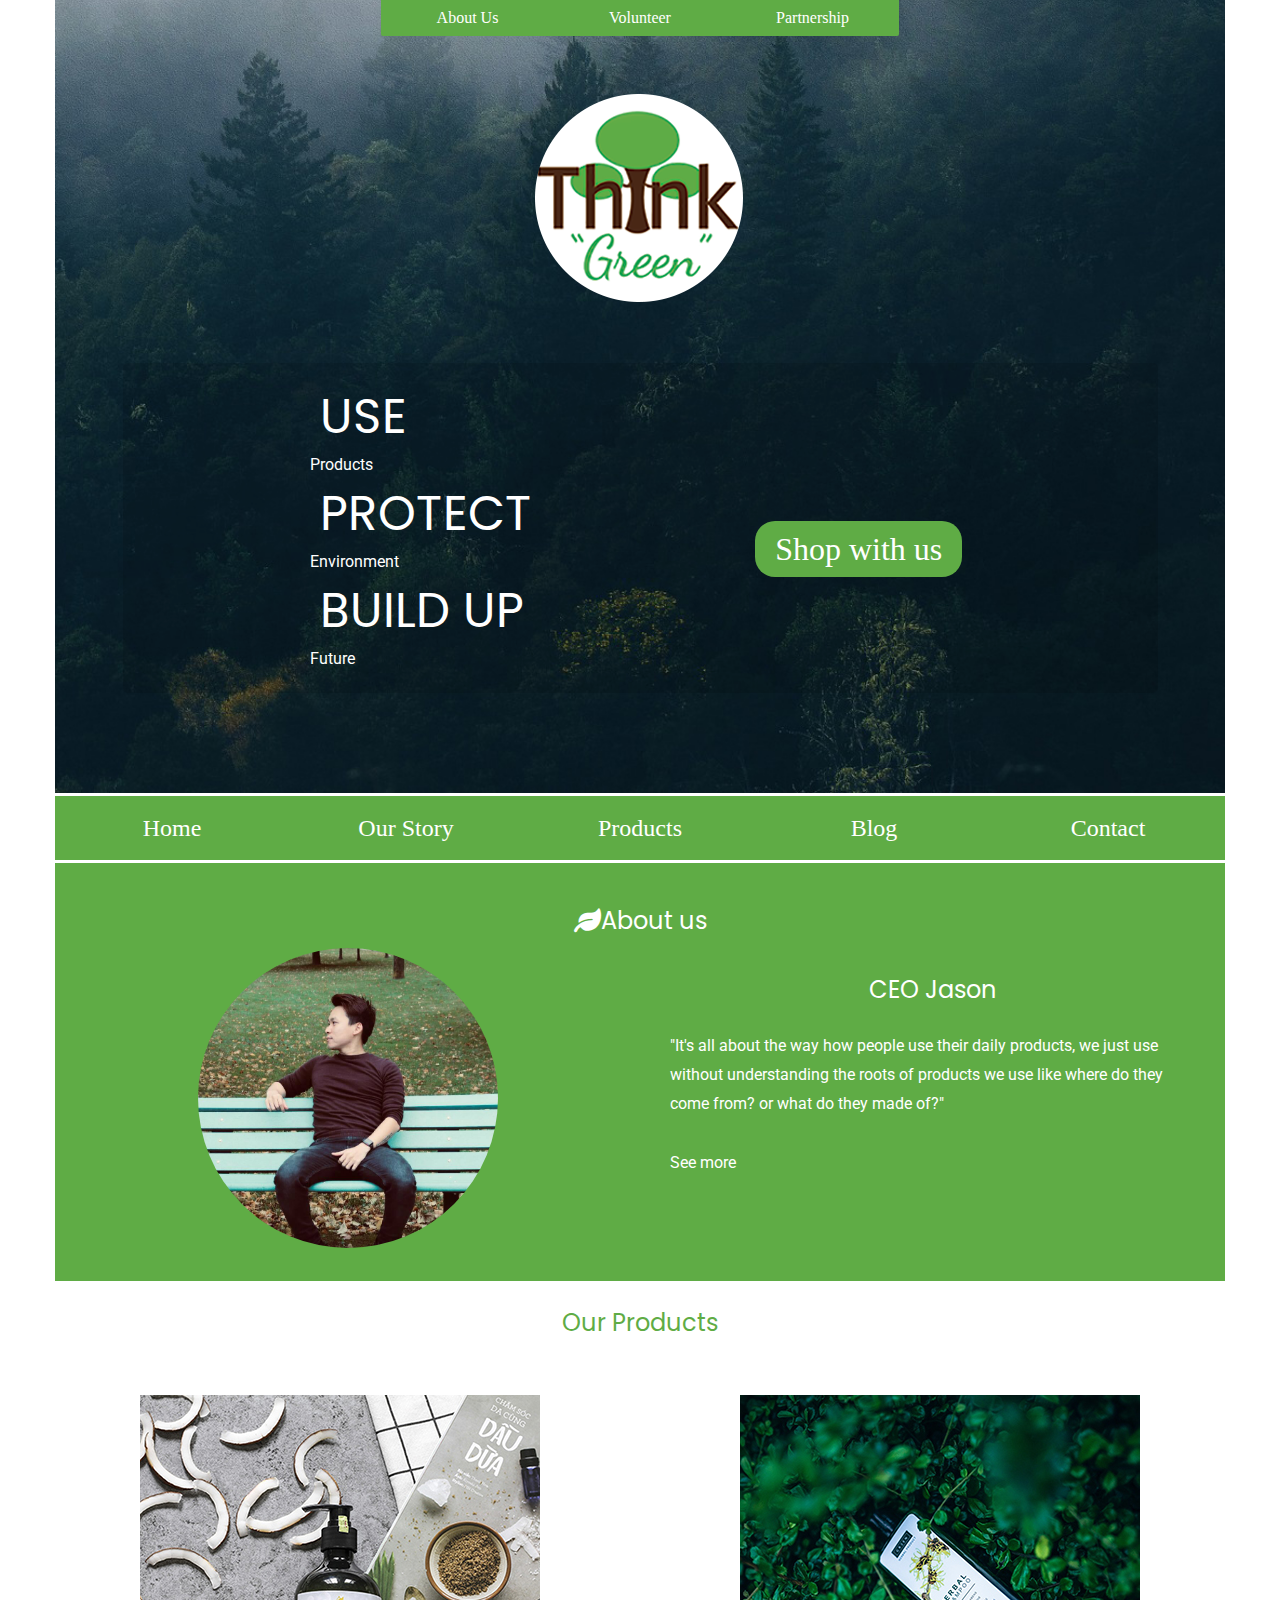
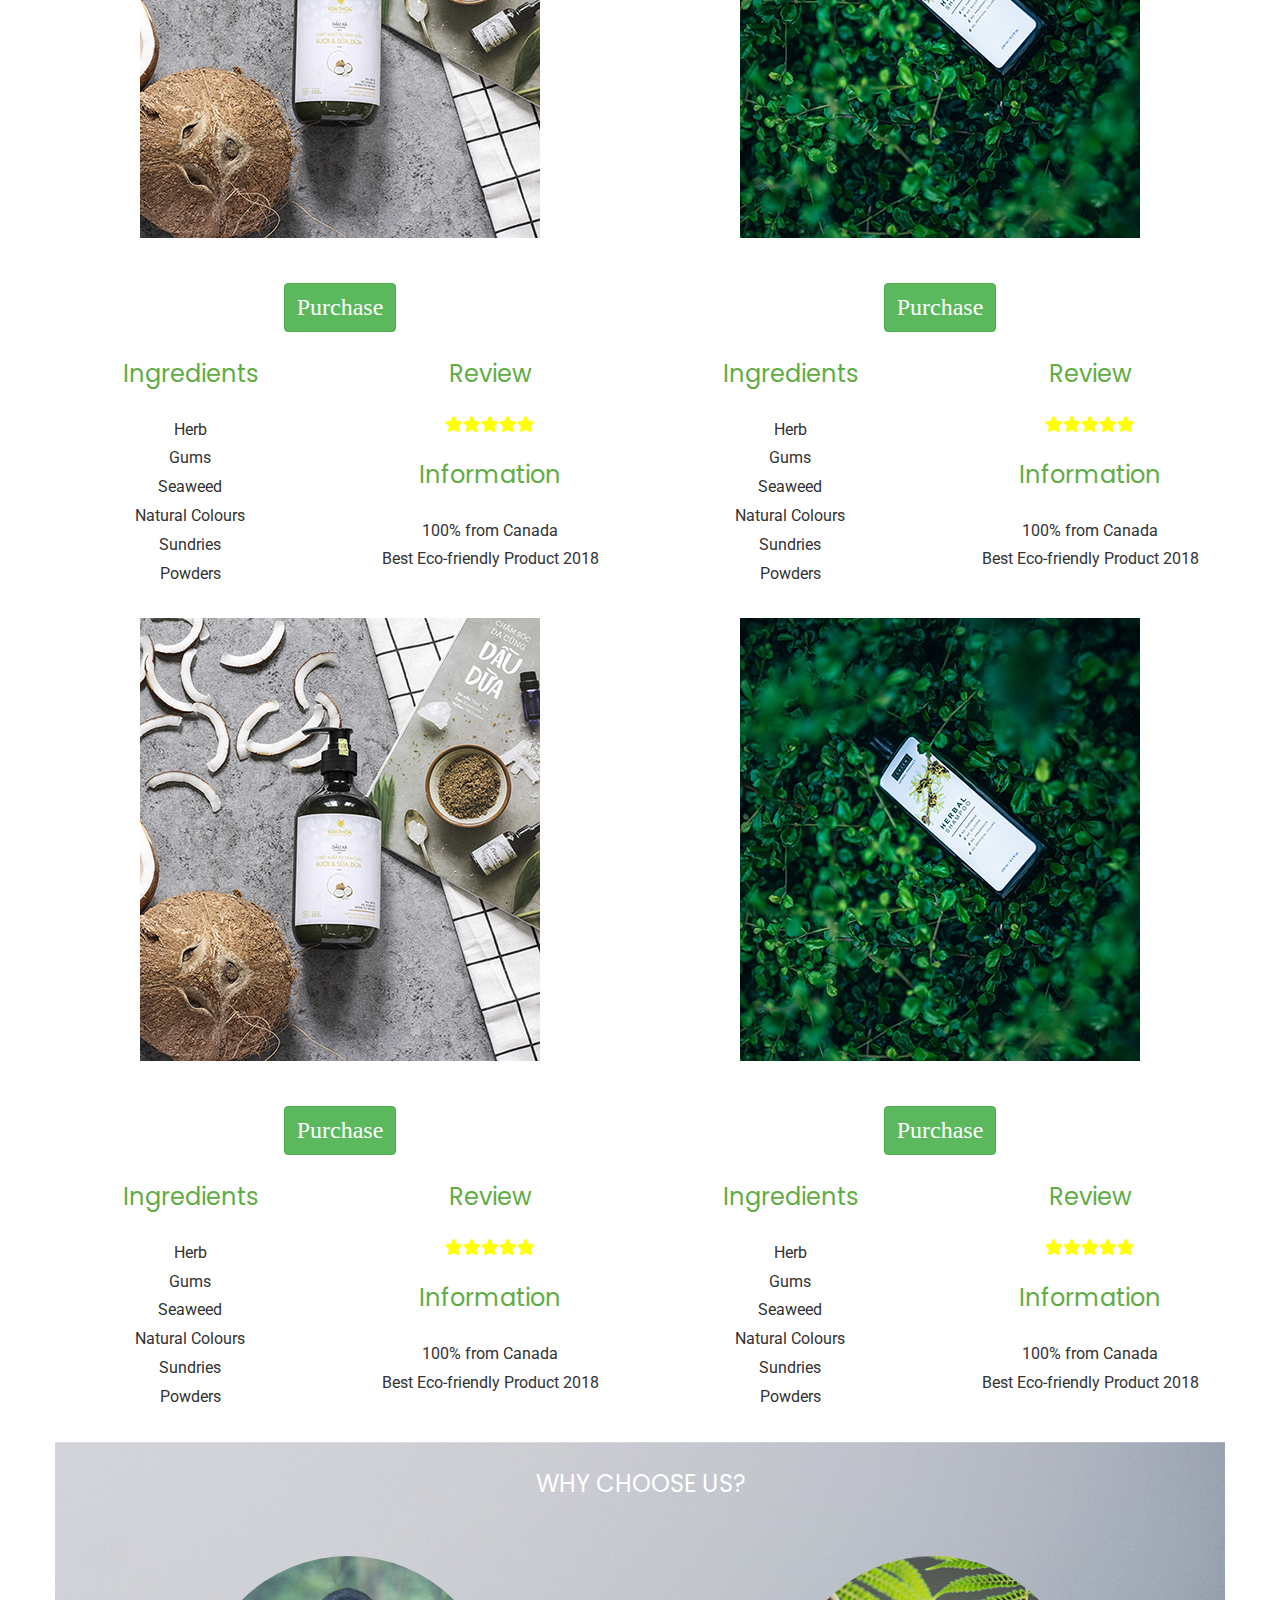
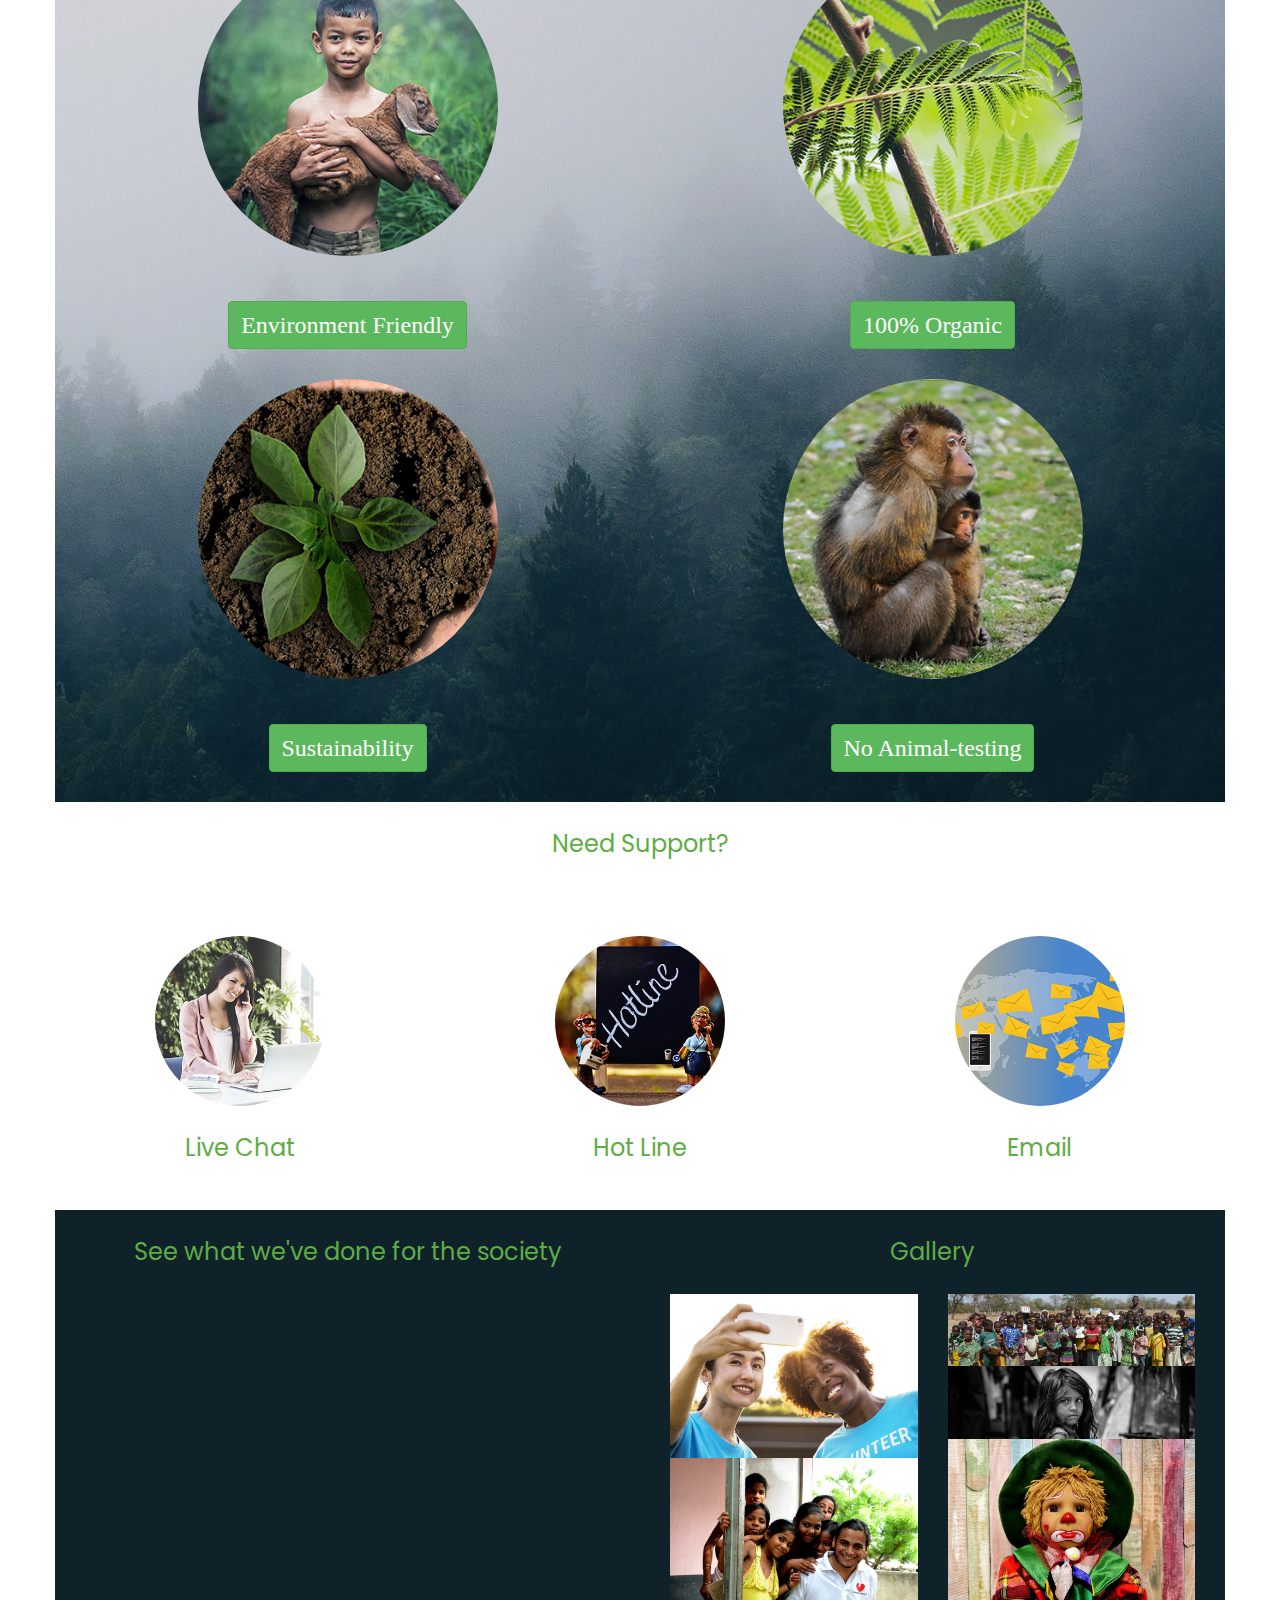
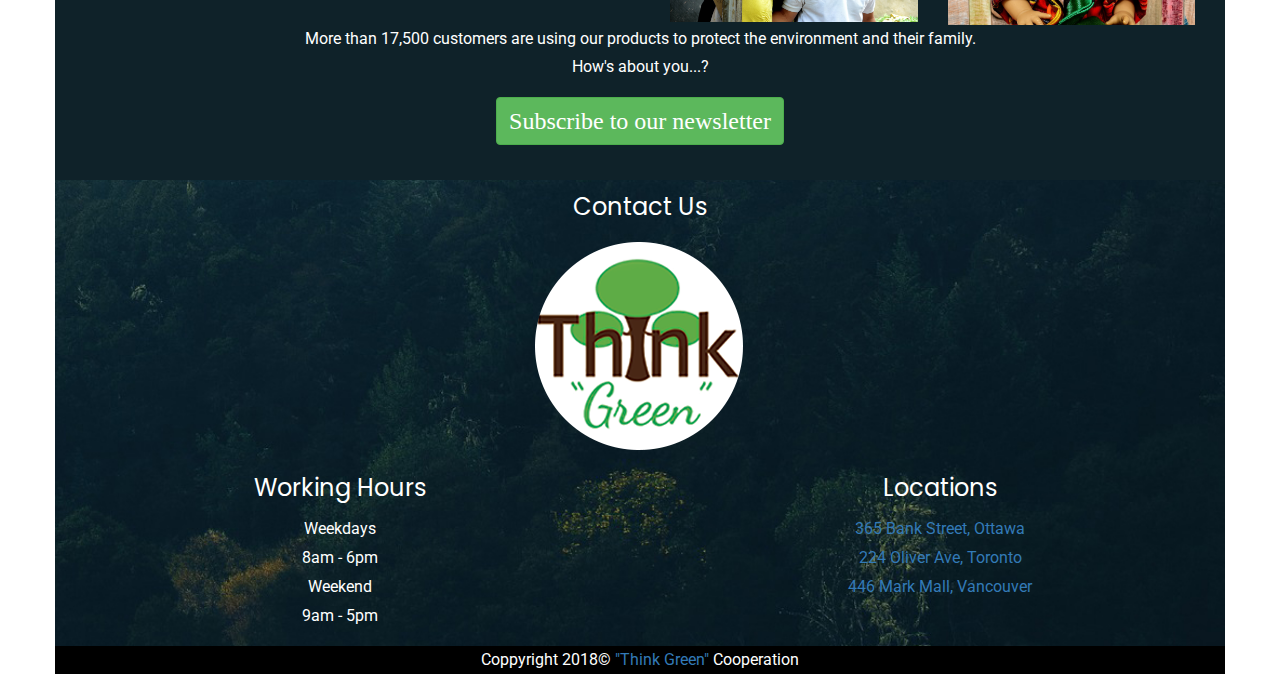
<file: think-green/index.html>
<!DOCTYPE html>
<html>
	<head>
		<title>Think Green</title>
		<meta name="viewport" content="width=device-width, initial-scale=1.0">
		<link rel="stylesheet" href="https://maxcdn.bootstrapcdn.com/bootstrap/3.4.0/css/bootstrap.min.css">
		<script src="https://ajax.googleapis.com/ajax/libs/jquery/3.3.1/jquery.min.js"></script>
		<script src="https://maxcdn.bootstrapcdn.com/bootstrap/3.4.0/js/bootstrap.min.js"></script>
		<link rel="stylesheet" href="https://use.fontawesome.com/releases/v5.5.0/css/all.css">
		<link href="https://fonts.googleapis.com/css?family=Poppins|Roboto" rel="stylesheet">
		<link rel="stylesheet" type="text/css" href="reset/reset.css">
		<link rel="stylesheet" href="css/animated.css">	
		<link rel="stylesheet" type="text/css" href="css/styles.css">
	</head>
	<body>
		<div class="wrapper container">
			<header>
				<div class="nav-mob-wrapper">
					<div class="hamburger-bar">
						<div class="bar-1">
						</div>
						<div class="bar-2">
						</div>
						<div class="bar-3">
						</div>
						<div class="nav-content">
							<ul>
								<li><a href="index.html"><i class="fas fa-leaf"></i>Home</a></li>
								<li><a href="about-us.html">Our Story</a></li>
								<li><a href="products.html">Products</a></li>
								<li><a href="blog.html">Our Blog</a></li>
								<li><a href="contact.html">Contact</a></li>
							</ul>
						</div>
					</div>
					<div class="logo-mob">
						<a href="#"><img src="images/logo.png"></a>
					</div>
					<div class="search-bar">
						<i class="fa fa-search"></i>
					</div>
				</div>
				<div class="mask-head clearfix">
					<div class="desktop-nav-top">
						<a href="#">About Us</a>
						<a href="#">Volunteer</a>
						<a href="#">Partnership</a>
					</div>
					<div class="logo-desktop">
						<a href="#"><img src="images/logo.png"></a>
					</div>
					<div class="mask-head-content-wrapper clearfix">
						<div class="mask-head-content">
							<div class="mask-head-align">
								<h1 class="animated fadeInUp">USE</h1><p>Products</p>
								<h1 class="animated fadeInDown">PROTECT</h1><p>Environment</p>
								<h1 class="animated fadeInLeft">BUILD UP</h1><p>Future</p>
							</div>
						</div>
						<div class="call-to-action">
							<a href="#">Shop with us</a>
						</div>	
					</div>		
				</div>
				<div class="main-nav-desktop clearfix">
					<a href="index.html">Home</a>
					<a href="about-us.html">Our Story</a>
					<a href="products.html">Products</a>
					<a href="blog.html">Blog</a>
					<a href="contact.html">Contact</a>
				</div>
			</header>
		
			<div class="main">
				<div class="row intro">
					<h1><i class="fas fa-leaf"></i>About us</h1>
					<div class="col-12 col-md-6 bio">
						<img src="images/bio.jpg" alt="Jason">
					</div>
					<div class="col-12 col-md-6 about">	
						<h1>CEO Jason</h1>
						<p>"It's all about the way how people use their daily products, we just use without understanding the roots of products we use like where do they come from? or what do they made of?"</p>
						<p class="see-more" href="#">See more</p>
						<div class="fetched-content">
						</div>	
					</div>
				</div>
				<div class="products">
					<div class="row">
						<div class="col-12">
							<h1>Our Products</h1>
						</div>
					</div>
					<div class="row">
						<div class="col-md-6 product1">
							<img src="images/product1.jpg" alt="coconut oil">
							<button type="button" class="btn btn-success">Purchase</button>
							<div class="row">
								<div class="col-sm-6 ingredients">
									<h1>Ingredients</h1>
									<ul>
										<li>Herb</li>
										<li>Gums</li>
										<li>Seaweed</li>
										<li>Natural Colours</li>
										<li>Sundries</li>
										<li>Powders</li>
									</ul>
								</div>
								<div class="col-sm-6 reviews">
									<h1>Review</h1>
									<i class="fas fa-star"></i><i class="fas fa-star"></i><i class="fas fa-star"></i><i class="fas fa-star"></i><i class="fas fa-star last"></i>
									<h1>Information</h1>
									<p>100% from Canada</p>
									<p>Best Eco-friendly Product 2018</p>
									<hr>
								</div>
							</div>
						</div>
						<div class="col-md-6 product2">
							<img src="images/product2.jpg" alt="coconut oil">
							<button type="button" class="btn btn-success">Purchase</button>
							<div class="row">
								<div class="col-sm-6 ingredients">
									<h1>Ingredients</h1>
									<ul>
										<li>Herb</li>
										<li>Gums</li>
										<li>Seaweed</li>
										<li>Natural Colours</li>
										<li>Sundries</li>
										<li>Powders</li>
									</ul>
								</div>
								<div class="col-sm-6 reviews">
									<h1>Review</h1>
									<i class="fas fa-star"></i><i class="fas fa-star"></i><i class="fas fa-star"></i><i class="fas fa-star"></i><i class="fas fa-star last"></i>
									<h1>Information</h1>
									<p>100% from Canada</p>
									<p>Best Eco-friendly Product 2018</p>
									<hr>
								</div>
							</div>
						</div>
					</div>
					<div class="row">
						<div class="col-md-6 product1">
							<img src="images/product1.jpg" alt="coconut oil">
							<button type="button" class="btn btn-success">Purchase</button>
							<div class="row">
								<div class="col-sm-6 ingredients">
									<h1>Ingredients</h1>
									<ul>
										<li>Herb</li>
										<li>Gums</li>
										<li>Seaweed</li>
										<li>Natural Colours</li>
										<li>Sundries</li>
										<li>Powders</li>
									</ul>
								</div>
								<div class="col-sm-6 reviews">
									<h1>Review</h1>
									<i class="fas fa-star"></i><i class="fas fa-star"></i><i class="fas fa-star"></i><i class="fas fa-star"></i><i class="fas fa-star last"></i>
									<h1>Information</h1>
									<p>100% from Canada</p>
									<p>Best Eco-friendly Product 2018</p>
									<hr>
								</div>
							</div>
						</div>
						<div class="col-md-6 product2">
							<img src="images/product2.jpg" alt="coconut oil">
							<button type="button" class="btn btn-success">Purchase</button>
							<div class="row">
								<div class="col-sm-6 ingredients">
									<h1>Ingredients</h1>
									<ul>
										<li>Herb</li>
										<li>Gums</li>
										<li>Seaweed</li>
										<li>Natural Colours</li>
										<li>Sundries</li>
										<li>Powders</li>
									</ul>
								</div>
								<div class="col-sm-6 reviews">
									<h1>Review</h1>
									<i class="fas fa-star"></i><i class="fas fa-star"></i><i class="fas fa-star"></i><i class="fas fa-star"></i><i class="fas fa-star last"></i>
									<h1>Information</h1>
									<p>100% from Canada</p>
									<p>Best Eco-friendly Product 2018</p>
									<hr>
								</div>
							</div>
						</div>
					</div>
					<div class="choose-us-container">
						<div class="row">
							<div class="col-12">
								<div class="choose-us">
									<h1>WHY CHOOSE US?</h1>
								</div>
							</div>				
						</div>
					<div class="row">
						<div class="col-sm-6">
							<div class="reason-1">
								<img src="images/reason1.jpg" class="rounded" alt="reason-1">
								<div class="reason-button">
									<button type="button" class="btn btn-success">Environment Friendly</button>
								</div>
							</div>						
						</div>
						<div class="col-sm-6">
							<div class="reason-2">
								<img src="images/reason2.jpg" class="rounded" alt="reason-1">
								<div class="reason-button">
									<button type="button" class="btn btn-success">100% Organic</button>
								</div>
							</div>
						</div>
					</div>
					<div class="row">
						<div class="col-sm-6">
							<div class="reason-3">
								<img src="images/reason3.jpg" class="rounded" alt="reason-3">
								<div class="reason-button">
									<button type="button" class="btn btn-success">Sustainability</button>
								</div>
							</div>					
						</div>
						<div class="col-sm-6">
							<div class="reason-4">
								<img src="images/reason4.jpg" class="rounded" alt="reason-4">
								<div class="reason-button">
									<button type="button" class="btn btn-success">No Animal-testing</button>
								</div>
							</div>
						</div>
					</div>
				</div>
				<div class="support-area-container">
					<div class="row">
						<h1>Need Support?</h1>
						<div class="support-1">
							<img src="images/support1.jpg">
							<h1>Live Chat</h1>
						</div>
						<div class="support-2">
							<img src="images/support2.jpg">
							<h1>Hot Line</h1>
						</div>
						<div class="support-3">
							<img src="images/support3.jpg">
							<h1>Email</h1>
						</div>
					</div>	
				</div>
				<div class="row blog-area">
					<div class="col-md-6">
						<div class="video-area">
							<h1>See what we've done for the society</h1>
							<div class="embed-responsive embed-responsive-16by9">
								<iframe class="embed-responsive-item" width="480" height="315" src="https://www.youtube.com/embed/iSbzh0r9IV4" frameborder="0" allow="accelerometer; autoplay; encrypted-media; gyroscope; picture-in-picture" allowfullscreen></iframe>
							</div>
						</div>
					</div>
					<div class="col-md-6">
						<div class="gallery-area">
							<h1>Gallery</h1>
							<div class="col-md-6 gallery-col1">
								<img src="images/volunteer1.jpg" alt="volunteer">
								<img src="images/volunteer2.jpg" alt="volunteer">
							</div>			
							<div class="col-md-6 gallery-col2">
								<img src="images/volunteer3.jpg" alt="volunteer">
								<img src="images/volunteer4.jpg" alt="volunteer">
								<img src="images/volunteer5.jpg" alt="volunteer">
							</div>								
						</div>
					</div>
					<div class="row">
						<div class="col-12 subscribe">
							<p>More than 17,500 customers are using our products to protect the environment and their family.</p>
							<p>How's about you...?</p>
							<div class="subscribe-button">
								<button type="button" class="btn btn-success">Subscribe to our newsletter</button>
							</div>
						</div>
					</div>
				</div>
			</div>

			<footer>
				<div class="footer-area">
					<div class="row">
						<div class="col-12">
							<h1>Contact Us</h1>
							<img src="images/logo.png" alt="logo">							
						</div>
					</div>
					<div class="row">
						<div class="col-sm-6">
							<div class="working-hours">
								<h1>Working Hours</h1>
								<p>Weekdays</p>
								<p>8am - 6pm</p>
								<p>Weekend</p>
								<p>9am - 5pm</p>
							</div>
						</div>
						<div class="col-sm-6">
							<div class="locations">
								<h1>Locations</h1>
								<p><a href="#">365 Bank Street, Ottawa</a></p>
								<p><a href="#">224 Oliver Ave, Toronto</a></p> 
								<p><a href="#">446 Mark Mall, Vancouver</a></p>
							</div>
						</div>
					</div>
					<div class="row">
						<div class="col-12">
							<div class="copyright">
								<p>Coppyright 2018&copy; <a href="#">"Think Green"</a> Cooperation</p>
							</div>
						</div> 
					</div>
				</div>
			</footer>
		</div>
	<script src="https://ajax.googleapis.com/ajax/libs/jquery/3.3.1/jquery.min.js"></script>
	<script src="js/main.js"></script>
	</body>
</html>
</file>
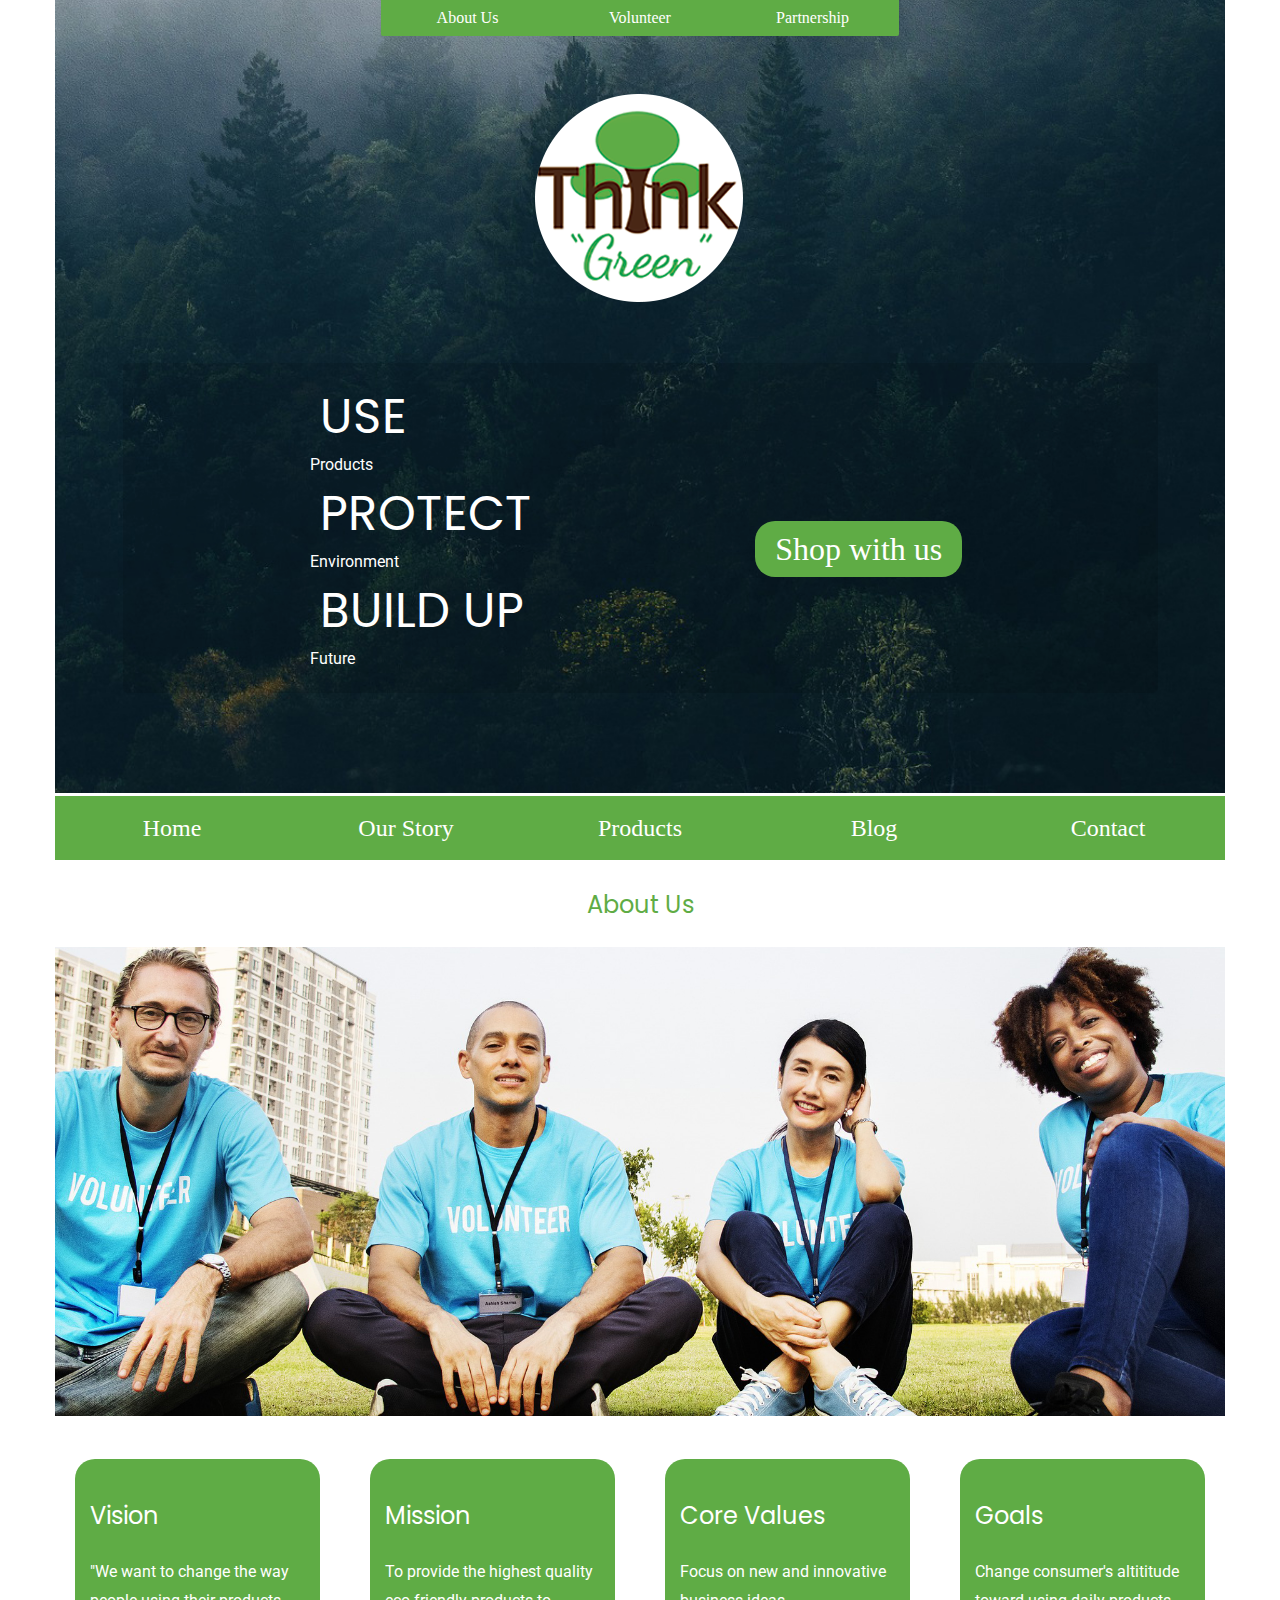
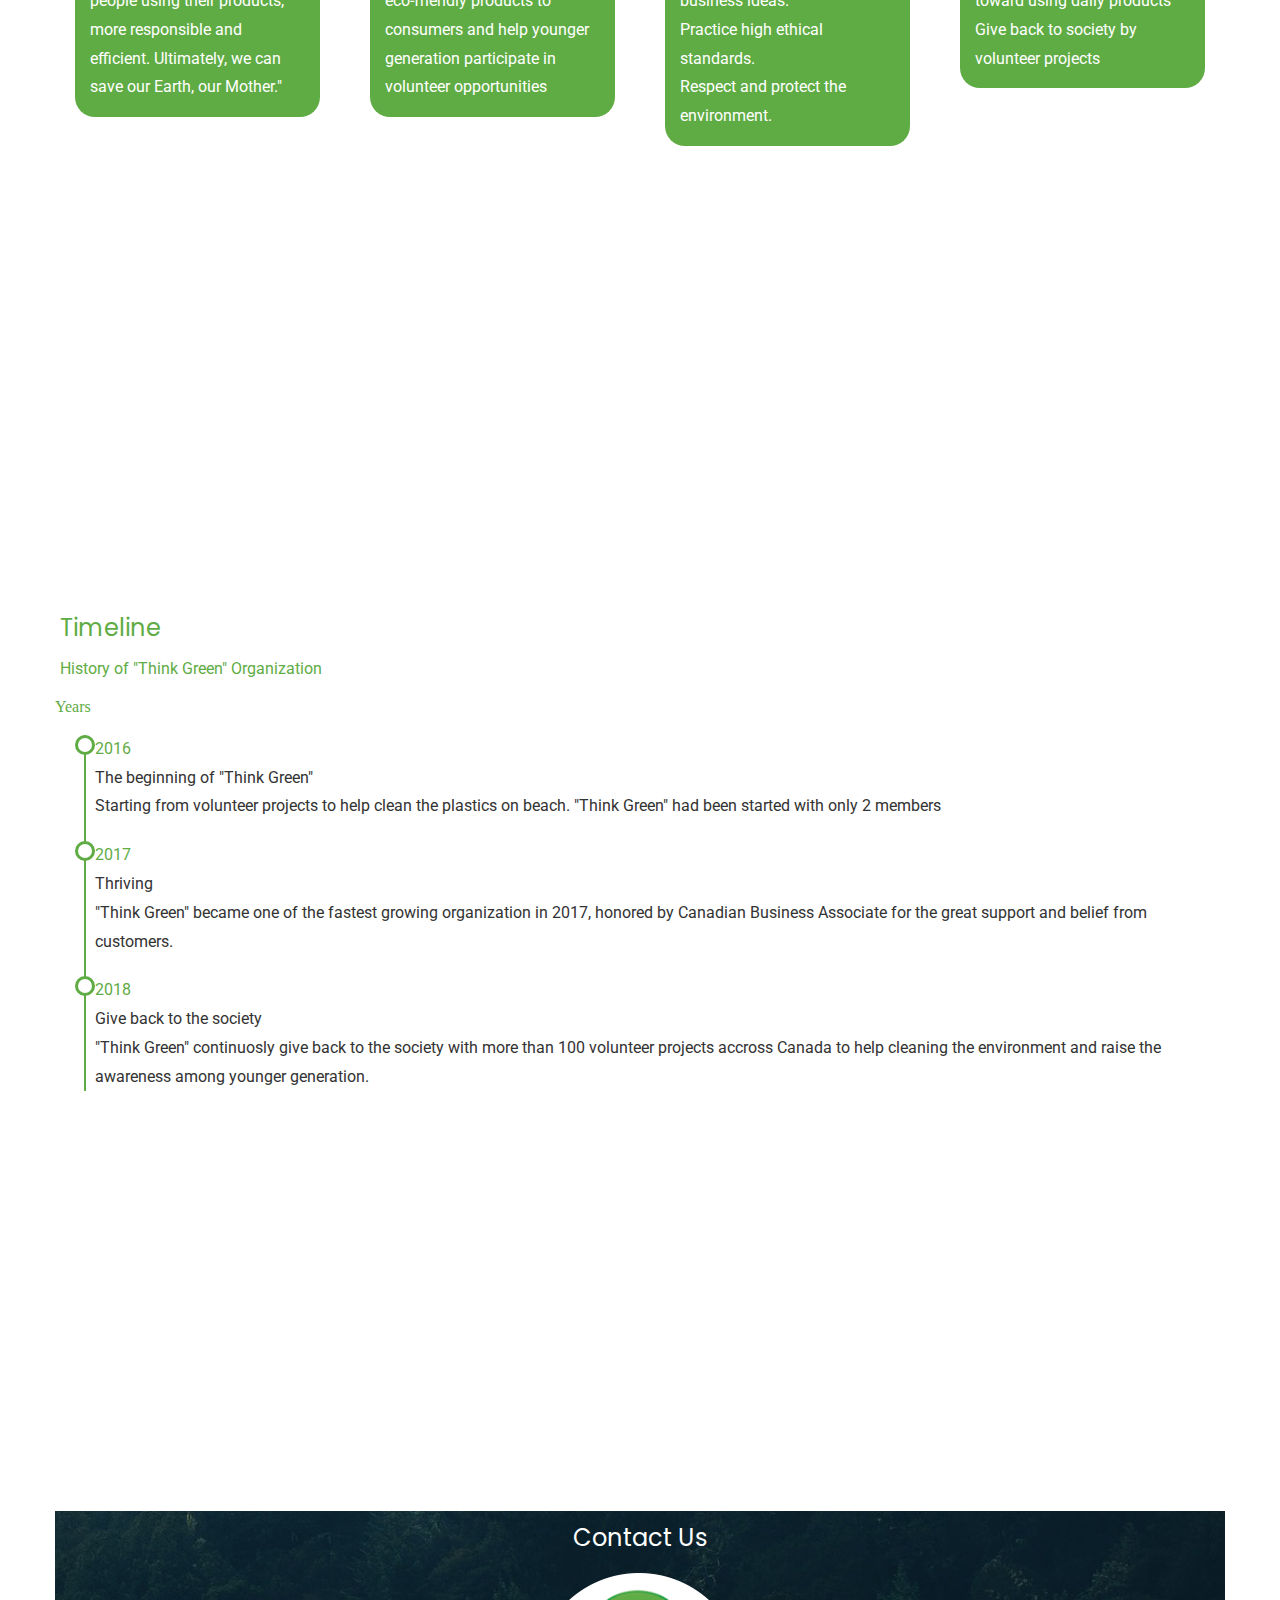
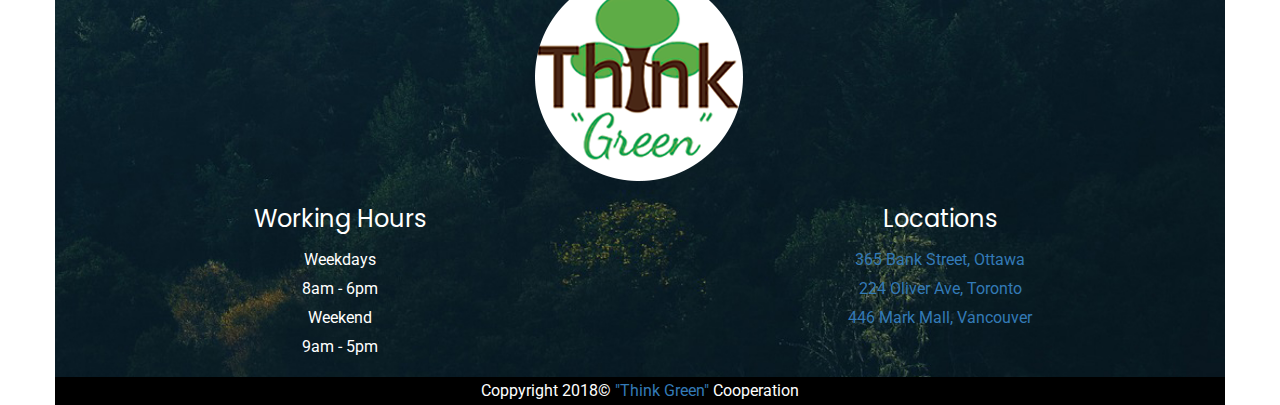
<file: think-green/about-us.html>
<!DOCTYPE html>
<html>
	<head>
		<title>Think Green</title>
		<meta name="viewport" content="width=device-width, initial-scale=1.0">
		<link rel="stylesheet" href="https://maxcdn.bootstrapcdn.com/bootstrap/3.4.0/css/bootstrap.min.css">
		<script src="https://ajax.googleapis.com/ajax/libs/jquery/3.3.1/jquery.min.js"></script>
		<script src="https://maxcdn.bootstrapcdn.com/bootstrap/3.4.0/js/bootstrap.min.js"></script>
		<link rel="stylesheet" href="https://use.fontawesome.com/releases/v5.5.0/css/all.css">
		<link href="https://fonts.googleapis.com/css?family=Poppins|Roboto" rel="stylesheet">
		<link rel="stylesheet" type="text/css" href="reset/reset.css">
		<link rel="stylesheet" href="css/animated.css">	
		<link rel="stylesheet" type="text/css" href="css/styles.css">
	</head>
	<body>
		<div class="wrapper container">
			<header>
				<div class="nav-mob-wrapper">
					<div class="hamburger-bar">
						<div class="bar-1">
						</div>
						<div class="bar-2">
						</div>
						<div class="bar-3">
						</div>
						<div class="nav-content">
							<ul>
								<li><a href="index.html"><i class="fas fa-leaf"></i>Home</a></li>
								<li><a href="about-us.html">Our Story</a></li>
								<li><a href="products.html">Products</a></li>
								<li><a href="blog.html">Our Blog</a></li>
								<li><a href="contact.html">Contact</a></li>
							</ul>
						</div>
					</div>
					<div class="logo-mob">
						<a href="#"><img src="images/logo.png"></a>
					</div>
					<div class="search-bar">
						<i class="fa fa-search"></i>
					</div>
				</div>
				<div class="mask-head clearfix">
					<div class="desktop-nav-top">
						<a href="#">About Us</a>
						<a href="#">Volunteer</a>
						<a href="#">Partnership</a>
					</div>
					<div class="logo-desktop">
						<a href="#"><img src="images/logo.png"></a>
					</div>
					<div class="mask-head-content-wrapper clearfix">
						<div class="mask-head-content">
							<div class="mask-head-align">
								<h1 class="animated fadeInUp">USE</h1><p>Products</p>
								<h1 class="animated fadeInDown">PROTECT</h1><p>Environment</p>
								<h1 class="animated fadeInLeft">BUILD UP</h1><p>Future</p>
							</div>
						</div>
						<div class="call-to-action">
							<a href="#">Shop with us</a>
						</div>	
					</div>		
				</div>
				<div class="main-nav-desktop clearfix">
					<a href="index.html">Home</a>
					<a href="about-us.html">Our Story</a>
					<a href="products.html">Products</a>
					<a href="blog.html">Blog</a>
					<a href="contact.html">Contact</a>
				</div>
			</header>

			<div class="row">
				<div class="col-12">
					<div class="about-us-area">
						<h1>About Us</h1>
						<img src="images/about-us.jpg">
					</div>
				</div>
			</div>


			<div class="row vision-area">
				<div class="col-md-3">
					<div class="vision">
						<h1>Vision</h1>
						<p>"We want to change the way people using their products, more responsible and efficient. Ultimately, we can save our Earth, our Mother."</p>
					</div>
				</div>
				<div class="col-md-3">
					<div class="mission">
						<h1>Mission</h1>
						<p>To provide the highest quality eco-friendly products to consumers and help younger generation participate in volunteer opportunities</p>
					</div>
				</div>
				<div class="col-md-3">
					<div class="core-values">
						<h1>Core Values</h1>
						<ul>
							<li>Focus on new and innovative business ideas.</li>
							<li>Practice high ethical standards.</li>
							<li>Respect and protect the environment.</li>
						</ul>
					</div>
				</div>
				<div class="col-md-3">
					<div class="goals">
						<h1>Goals</h1>
						<p>Change consumer's altititude toward using daily products</p>
						<p>Give back to society by volunteer projects</p>
					</div>
				</div>
			</div>
			<div class="row">
				<div class="col-12">
					<div class="parallax-3">
					</div>
				</div>
			</div>



			<div class="row">
				<div class="col-12">
					<div class="story-area">
						<h1 class="animatelater animated">Timeline</h1>
						<p class="animatelater animated">History of "Think Green" Organization</p>
					</div>
				</div>
			</div>
			<div class="container mt-5 mb-5">
			<div class="row timeline">
				<div class="col-md-12 offset-md-3">
					<h4 class="animatelater animated">Years</h4>
					<ul class="timeline">
						<li>
							<a href="#" class="float-right">2016</a>
							<h6 class="animatelater animated">The beginning of "Think Green"</h6>
							<p>Starting from volunteer projects to help clean the plastics on beach. "Think Green" had been started with only 2 members</p>
						</li>
						<li>
							<a href="#">2017</a>
							<h6 class="animatelater animated">Thriving</h6>
							<p>"Think Green" became one of the fastest growing organization in 2017, honored by Canadian Business Associate for the great support and belief from customers.</p>
						</li>
						<li>
							<a href="#">2018</a>
							<h6 class="animatelater animated">Give back to the society</h6>
							<p>"Think Green" continuosly give back to the society with more than 100  volunteer projects accross Canada to help cleaning the environment and raise the awareness among younger generation.</p>
						</li>
					</ul>
				</div>
			</div>
		</div>	
			<div class="row">
				<div class="col-12">
					<div class="parallax-3">
					</div>
				</div>
			</div>

			<footer>
				<div class="footer-area">
					<div class="row">
						<div class="col-12">
							<h1>Contact Us</h1>
							<img src="images/logo.png" alt="logo">							
						</div>
					</div>
					<div class="row">
						<div class="col-sm-6">
							<div class="working-hours">
								<h1>Working Hours</h1>
								<p>Weekdays</p>
								<p>8am - 6pm</p>
								<p>Weekend</p>
								<p>9am - 5pm</p>
							</div>
						</div>
						<div class="col-sm-6">
							<div class="locations">
								<h1>Locations</h1>
								<p><a href="#">365 Bank Street, Ottawa</a></p>
								<p><a href="#">224 Oliver Ave, Toronto</a></p> 
								<p><a href="#">446 Mark Mall, Vancouver</a></p>
							</div>
						</div>
					</div>
					<div class="row">
						<div class="col-12">
							<div class="copyright">
								<p>Coppyright 2018&copy; <a href="#">"Think Green"</a> Cooperation</p>
							</div>
						</div> 
					</div>
				</div>
			</footer>
		</div>
	<script src="https://ajax.googleapis.com/ajax/libs/jquery/3.3.1/jquery.min.js"></script>
	<script src="js/main.js"></script>
	</body>
</html>
</file>
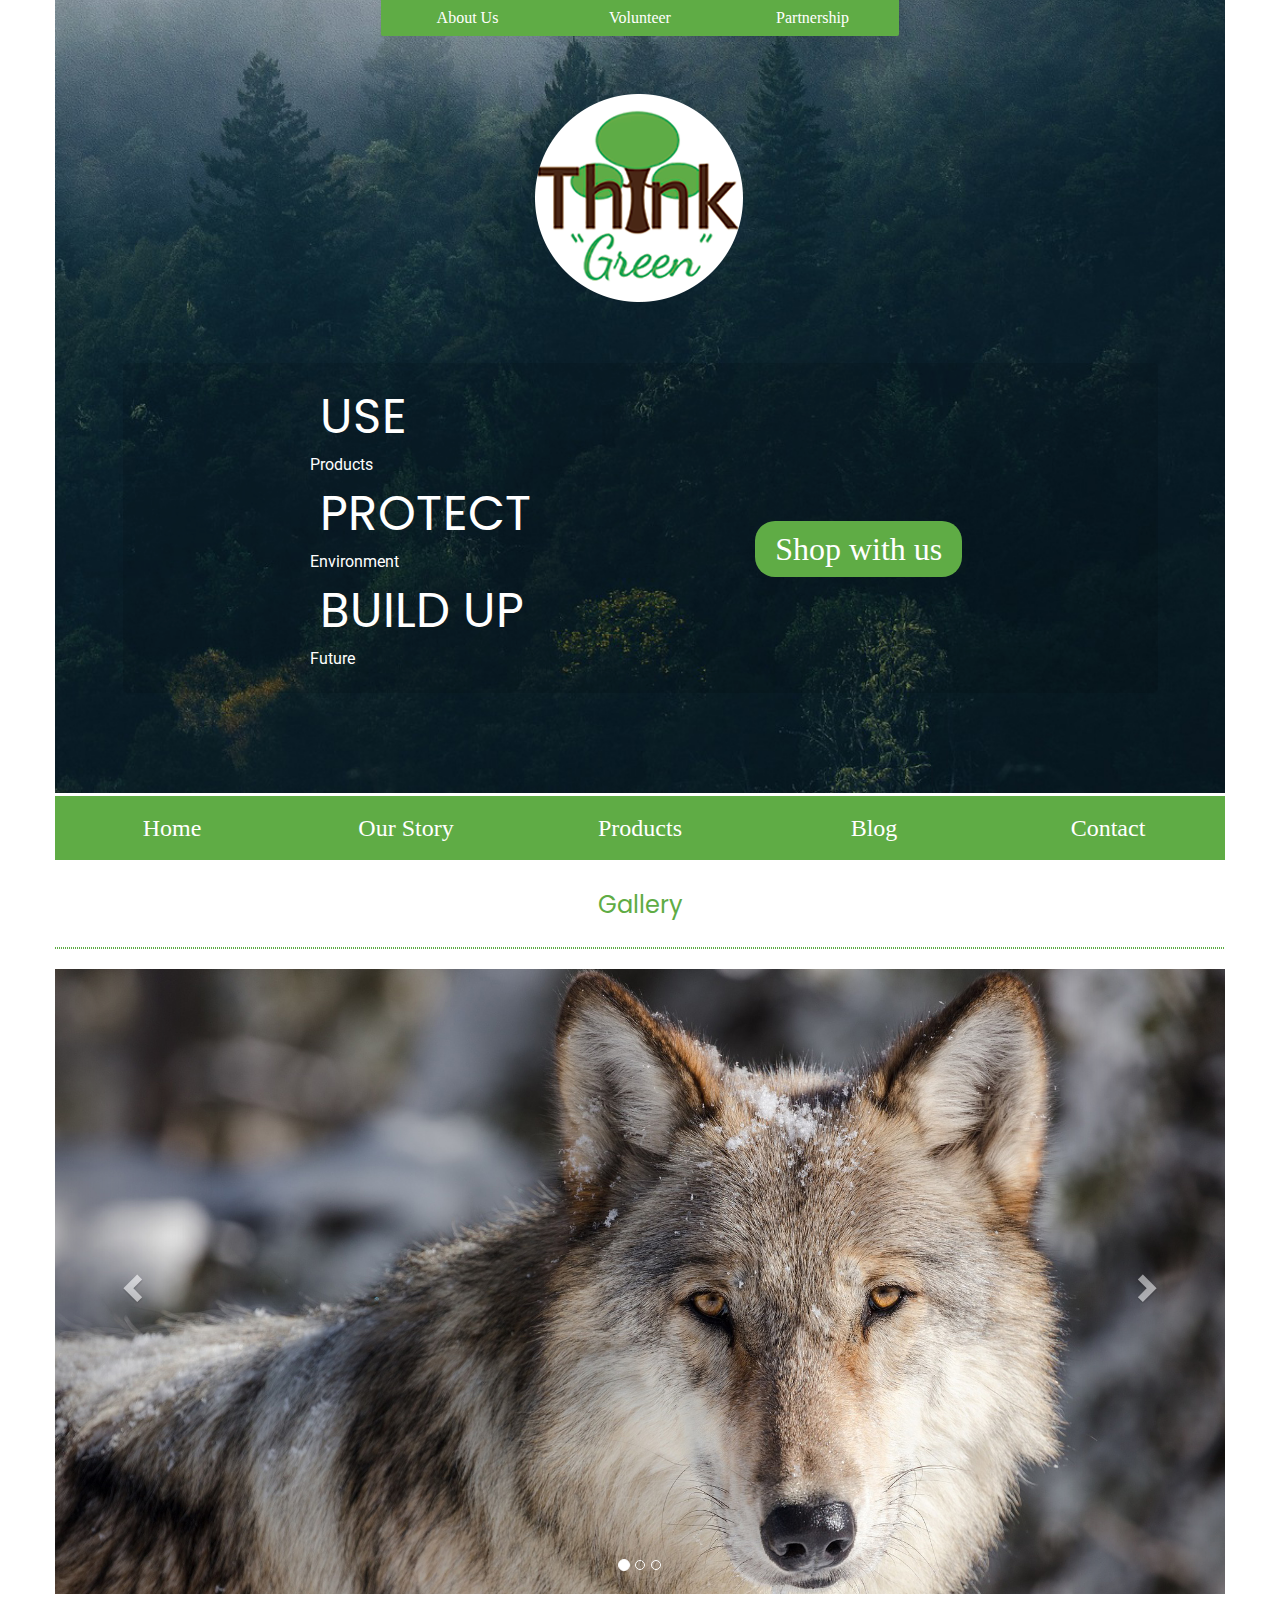
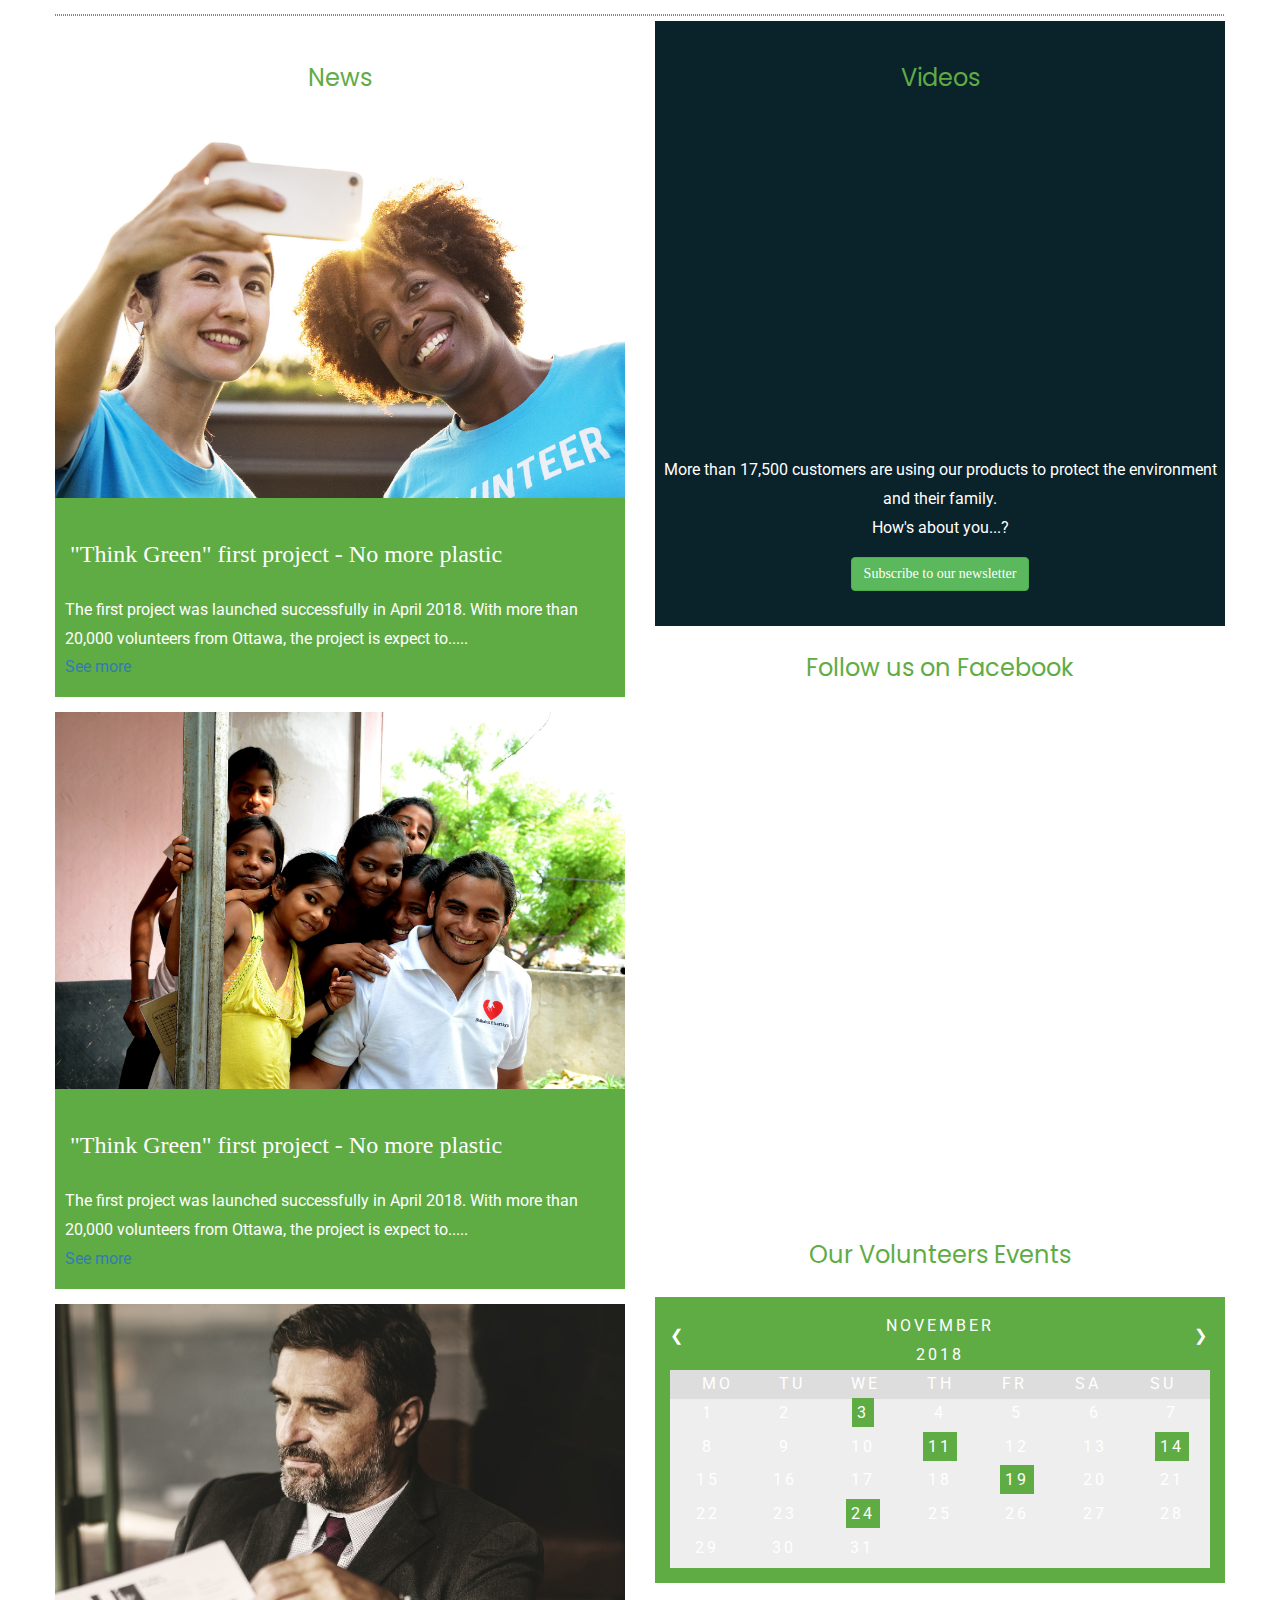
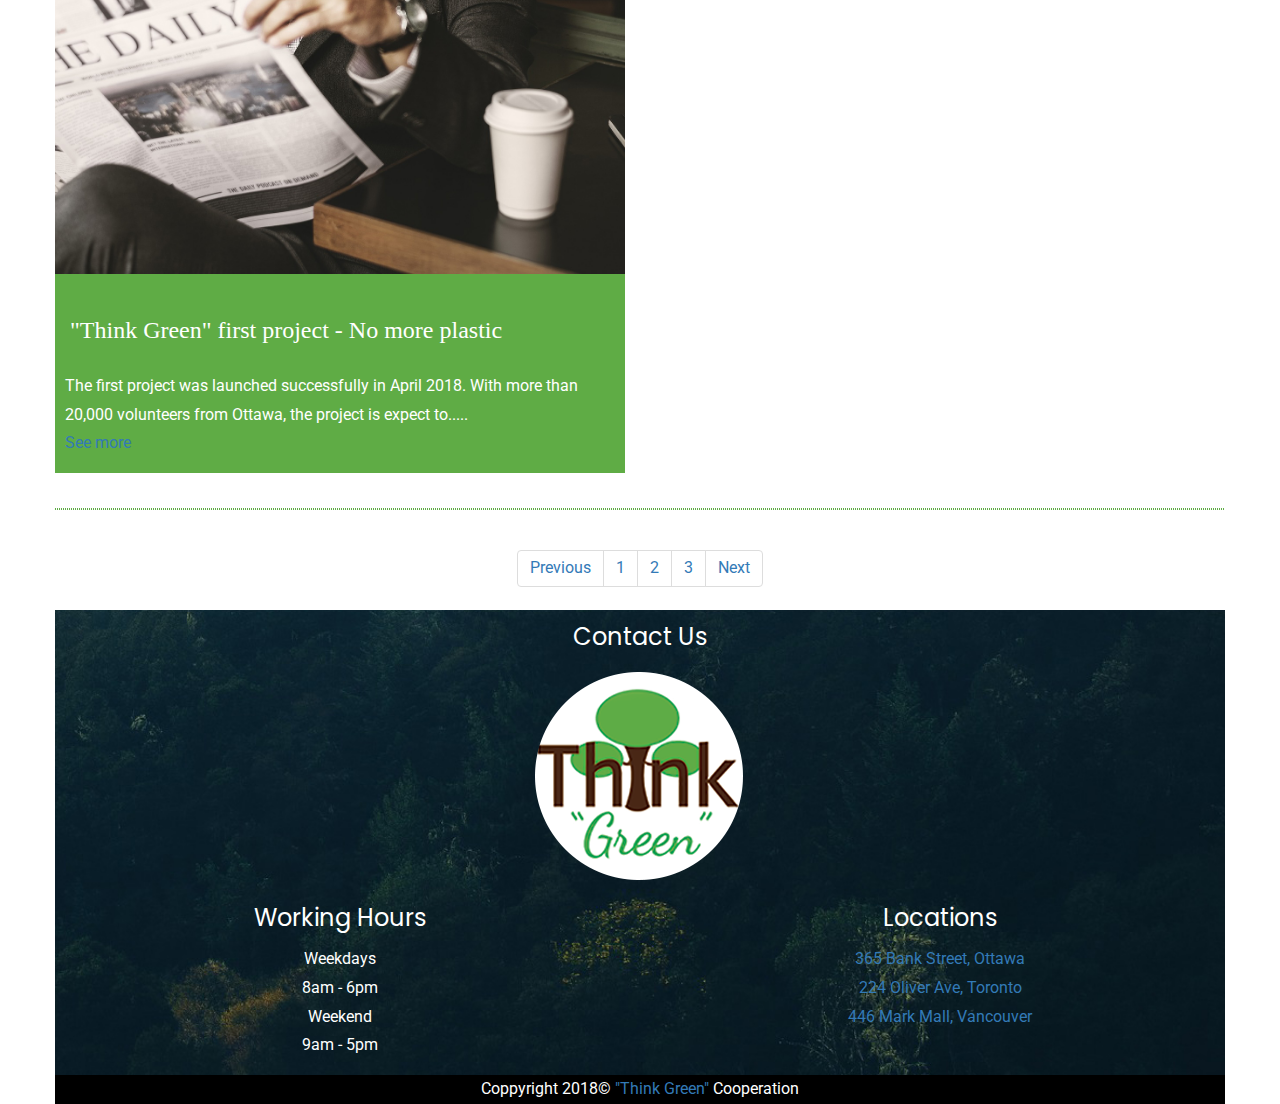
<file: think-green/blog.html>
<!DOCTYPE html>
<html>
	<head>
		<title>Think Green</title>
		<meta name="viewport" content="width=device-width, initial-scale=1.0">
		<link rel="stylesheet" href="https://maxcdn.bootstrapcdn.com/bootstrap/3.4.0/css/bootstrap.min.css">
		<script src="https://ajax.googleapis.com/ajax/libs/jquery/3.3.1/jquery.min.js"></script>
		<script src="https://maxcdn.bootstrapcdn.com/bootstrap/3.4.0/js/bootstrap.min.js"></script>
		<link rel="stylesheet" href="https://use.fontawesome.com/releases/v5.5.0/css/all.css">
		<link href="https://fonts.googleapis.com/css?family=Poppins|Roboto" rel="stylesheet">
		<link rel="stylesheet" type="text/css" href="reset/reset.css">
		<link rel="stylesheet" href="css/animated.css">	
		<link rel="stylesheet" type="text/css" href="css/styles.css">
	</head>
	<body>
		<div class="wrapper container">
			<header>
				<div class="nav-mob-wrapper">
					<div class="hamburger-bar">
						<div class="bar-1">
						</div>
						<div class="bar-2">
						</div>
						<div class="bar-3">
						</div>
						<div class="nav-content">
							<ul>
								<li><a href="index.html"><i class="fas fa-leaf"></i>Home</a></li>
								<li><a href="about-us.html">Our Story</a></li>
								<li><a href="products.html">Products</a></li>
								<li><a href="blog.html">Our Blog</a></li>
								<li><a href="contact.html">Contact</a></li>
							</ul>
						</div>
					</div>
					<div class="logo-mob">
						<a href="#"><img src="images/logo.png"></a>
					</div>
					<div class="search-bar">
						<i class="fa fa-search"></i>
					</div>
				</div>
				<div class="mask-head clearfix">
					<div class="desktop-nav-top">
						<a href="#">About Us</a>
						<a href="#">Volunteer</a>
						<a href="#">Partnership</a>
					</div>
					<div class="logo-desktop">
						<a href="#"><img src="images/logo.png"></a>
					</div>
					<div class="mask-head-content-wrapper clearfix">
						<div class="mask-head-content">
							<div class="mask-head-align">
								<h1 class="animated fadeInUp">USE</h1><p>Products</p>
								<h1 class="animated fadeInDown">PROTECT</h1><p>Environment</p>
								<h1 class="animated fadeInLeft">BUILD UP</h1><p>Future</p>
							</div>
						</div>
						<div class="call-to-action">
							<a href="#">Shop with us</a>
						</div>	
					</div>		
				</div>
				<div class="main-nav-desktop clearfix">
					<a href="index.html">Home</a>
					<a href="about-us.html">Our Story</a>
					<a href="products.html">Products</a>
					<a href="blog.html">Blog</a>
					<a href="contact.html">Contact</a>
				</div>
			</header>

			<div class="my-blog-wrapper">
				<div class="row">
					<div class="col-12">
						<div class="gallery-title">
						<h1>Gallery</h1>
						<hr>
						</div>
					</div>
				</div>
				<div class="row">
					<div id="myCarousel" class="carousel slide" data-ride="carousel">
					  	<ol class="carousel-indicators">
					    	<li data-target="#myCarousel" data-slide-to="0" class="active"></li>
					    	<li data-target="#myCarousel" data-slide-to="1"></li>
					    	<li data-target="#myCarousel" data-slide-to="2"></li>
					  	</ol>
					 <div class="carousel-inner">
					    <div class="item active">
					      	<img src="images/gallery-1.jpg" alt="Gallery 1">
					    </div>
			    		<div class="item">
			      			<img src="images/gallery-2.jpg" alt="Gallery 2">
			    		</div>
			    		<div class="item">
			      			<img src="images/gallery-3.jpg" alt="Gallery 3">
			    		</div>
			    		<div class="item">
			      			<img src="images/gallery-4.jpg" alt="Gallery 4">
			    		</div>
					 </div>
					  <a class="left carousel-control" href="#myCarousel" data-slide="prev">
					    <span class="glyphicon glyphicon-chevron-left"></span>
					    <span class="sr-only">Previous</span>
					  </a>
					  <a class="right carousel-control" href="#myCarousel" data-slide="next">
					    <span class="glyphicon glyphicon-chevron-right"></span>
					    <span class="sr-only">Next</span>
					  </a>
					</div>
					<hr>
				</div>
				<div class="row">
					<div class="col-md-6">
						<div class="news-area">
							<h1>News</h1>
							 <a href="#"><img class="card-img-top" src="images/volunteer1.jpg"></a>
							 <div class="content-1">
								 <h2>"Think Green" first project - No more plastic</h2>
								 <p>The first project was launched successfully in April 2018. With more than 20,000 volunteers from Ottawa, the project is expect to.....<a href="#"><br>See more</a></p>
							</div>
							  <a href="#"><img class="card-img-top" src="images/volunteer2.jpg"></a>
							  <div class="content-1">
							 <h2>"Think Green" first project - No more plastic</h2>
							 <p>The first project was launched successfully in April 2018. With more than 20,000 volunteers from Ottawa, the project is expect to.....<a href="#"><br>See more</a></p>
							</div>
							 <a href="#"><img class="card-img-top" src="images/ceo-1.jpg"></a>
							 <div class="content-1">
							 <h2>"Think Green" first project - No more plastic</h2>
							 <p>The first project was launched successfully in April 2018. With more than 20,000 volunteers from Ottawa, the project is expect to.....<a href="#"><br>See more</a></p>
							</div>
						</div>	
					</div>
					<div class="col-md-6">
						<div class="videos-area col-2-blog">
							<h1>Videos</h1>
							<div class="video-youtube embed-responsive embed-responsive-16by9">
								<iframe class="embed-responsive-item" width="480" height="315" src="https://www.youtube.com/embed/iSbzh0r9IV4" frameborder="0" allow="accelerometer; autoplay; encrypted-media; gyroscope; picture-in-picture" allowfullscreen></iframe>
							</div>
							<div class="subscribe blog-subscribe">
								<p>More than 17,500 customers are using our products to protect the environment and their family.</p>
								<p>How's about you...?</p>
								<button type="button" class="btn btn-success">Subscribe to our newsletter</button>
							</div>
						</div>	
						<div class="facebook-area">
							<h1>Follow us on Facebook</h1>
							<iframe src="https://www.facebook.com/plugins/page.php?href=https%3A%2F%2Fwww.facebook.com%2FBellavinhphuc%2F&tabs=timeline&width=340&height=500&small_header=false&adapt_container_width=true&hide_cover=false&show_facepile=true&appId" width="340" height="500" style="border:none;overflow:hidden" scrolling="no" frameborder="0" allowTransparency="true" allow="encrypted-media"></iframe>
						</div>
						<div class="calendar">
							<h1>Our Volunteers Events</h1>
						</div>
						<div class="month">      
					  		<ul>
					    		<li class="prev">&#10094;</li>
					    		<li class="next">&#10095;</li>
					    		<li>November<br>
					     		 <span>2018</span>
					    		</li>
					  		</ul>
							<ul class="weekdays">
					  			<li>Mo</li>
					  			<li>Tu</li>
					  			<li>We</li>
					 		 	<li>Th</li>
					 		 	<li>Fr</li>
					  			<li>Sa</li>
					  			<li>Su</li>
							</ul>
							<ul class="days">  
					 			 <li>1</li>
								  <li>2</li>
								  <li><a href="#"><span class="active">3</span></a></li>
								  <li>4</li>
								  <li>5</li>
								  <li>6</li>
								  <li>7</li>
								  <li>8</li>
								  <li>9</li>
								  <li>10</li>
								  <li><a href="#"><span class="active">11</span></a></li>
								  <li>12</li>
								  <li>13</li>
								  <li><a href="#"><span class="active">14</span></a></li>
								  <li>15</li>
								  <li>16</li>
								  <li>17</li>
								  <li>18</li>
								  <li><a href="#"><span class="active">19</span></a></li>
								  <li>20</li>
								  <li>21</li>
								  <li>22</li>
								  <li>23</li>
								  <li><a href="#"><span class="active">24</span></a></li>
								  <li>25</li>
								  <li>26</li>
								  <li>27</li>
								  <li>28</li>
								  <div class="calendar-last-line">
									  <li>29</li>
									  <li>30</li>
									  <li>31</li>
								</div>
							</ul>
						</div>
					</div>
				</div>	
				<div class="row">
					<div class="col-12">
						<hr>
						<ul class="pagination">
						  <li class="page-item"><a class="page-link" href="#">Previous</a></li>
						  <li class="page-item"><a class="page-link" href="#">1</a></li>
						  <li class="page-item"><a class="page-link" href="#">2</a></li>
						  <li class="page-item"><a class="page-link" href="#">3</a></li>
						  <li class="page-item"><a class="page-link" href="#">Next</a></li>
						</ul>
					</div>
				</div>
			</div>

			<footer>
				<div class="footer-area">
					<div class="row">
						<div class="col-12">
							<h1>Contact Us</h1>
							<img src="images/logo.png" alt="logo">							
						</div>
					</div>
					<div class="row">
						<div class="col-sm-6">
							<div class="working-hours">
								<h1>Working Hours</h1>
								<p>Weekdays</p>
								<p>8am - 6pm</p>
								<p>Weekend</p>
								<p>9am - 5pm</p>
							</div>
						</div>
						<div class="col-sm-6">
							<div class="locations">
								<h1>Locations</h1>
								<p><a href="#">365 Bank Street, Ottawa</a></p>
								<p><a href="#">224 Oliver Ave, Toronto</a></p> 
								<p><a href="#">446 Mark Mall, Vancouver</a></p>
							</div>
						</div>
					</div>
					<div class="row">
						<div class="col-12">
							<div class="copyright">
								<p>Coppyright 2018&copy; <a href="#">"Think Green"</a> Cooperation</p>
							</div>
						</div> 
					</div>
				</div>
			</footer>
		</div>
	<script src="https://ajax.googleapis.com/ajax/libs/jquery/3.3.1/jquery.min.js"></script>
	<script src="js/main.js"></script>
	</body>
</html>
</file>
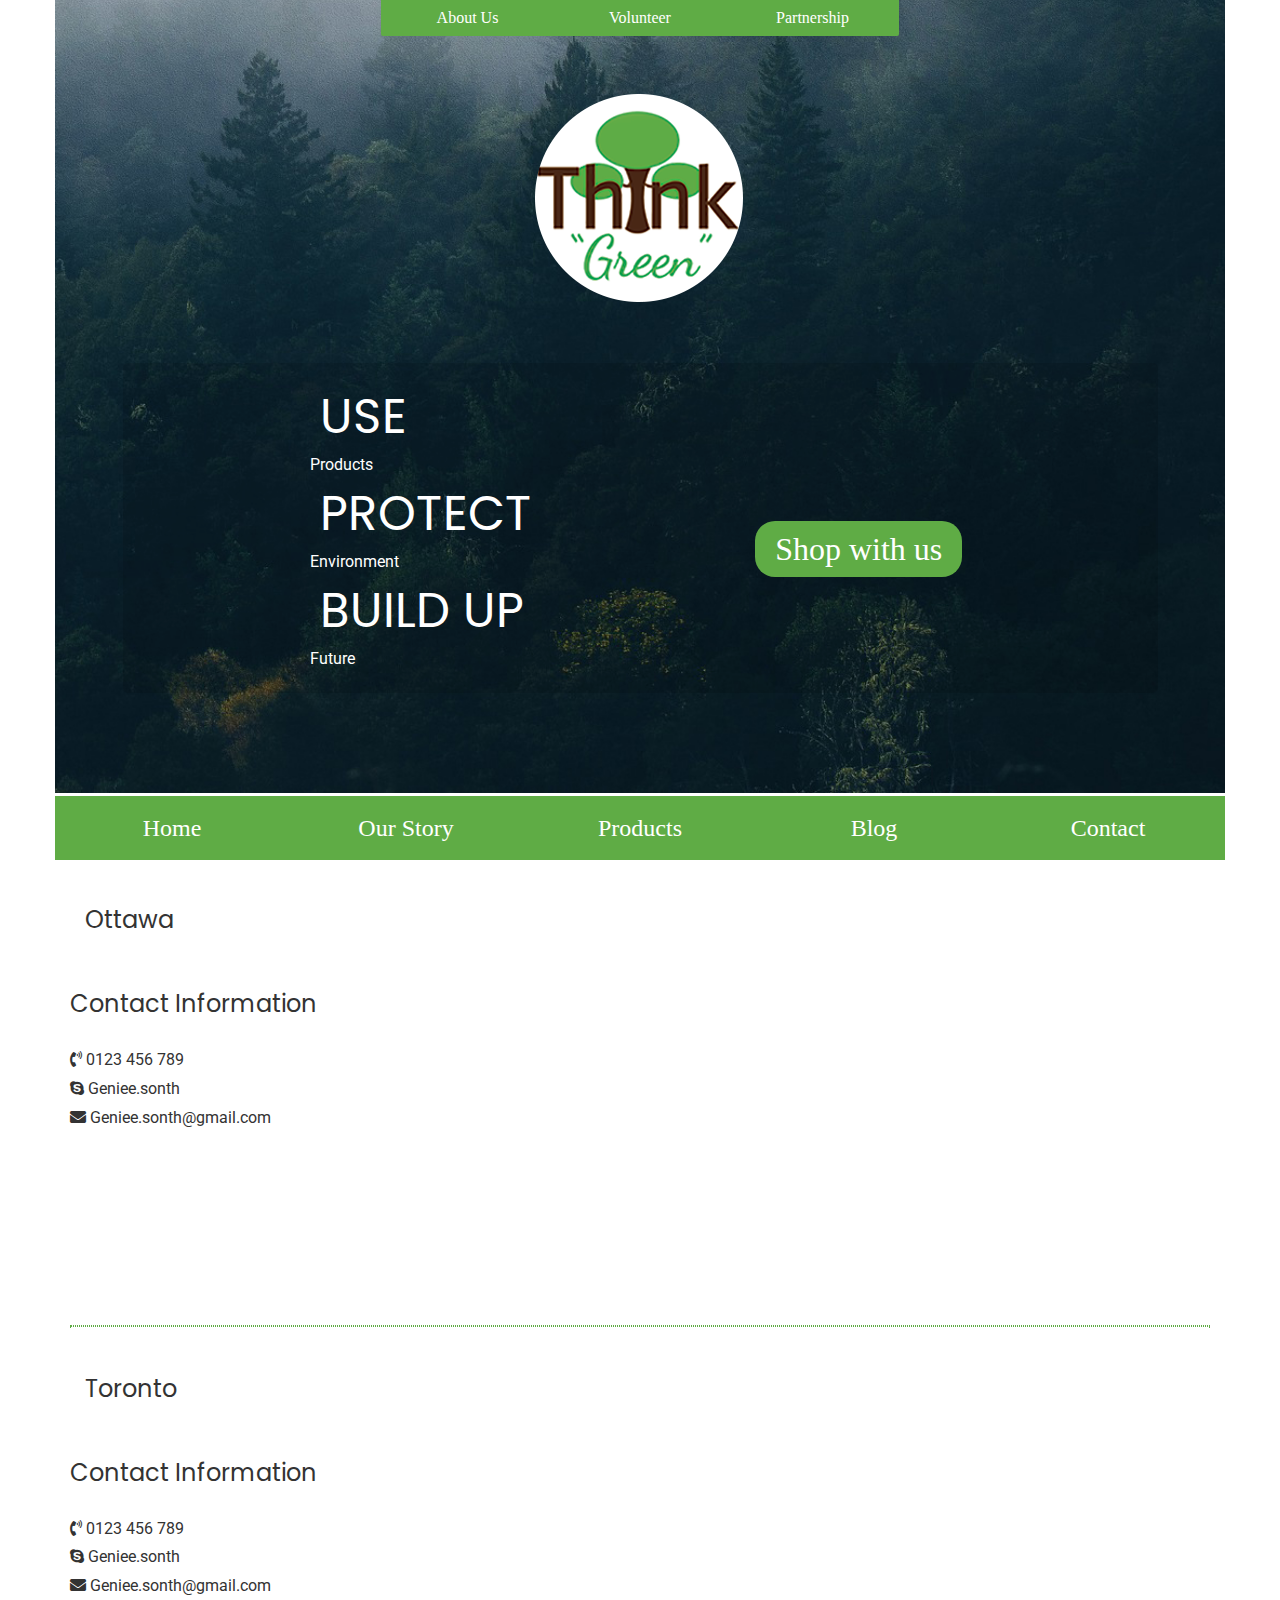
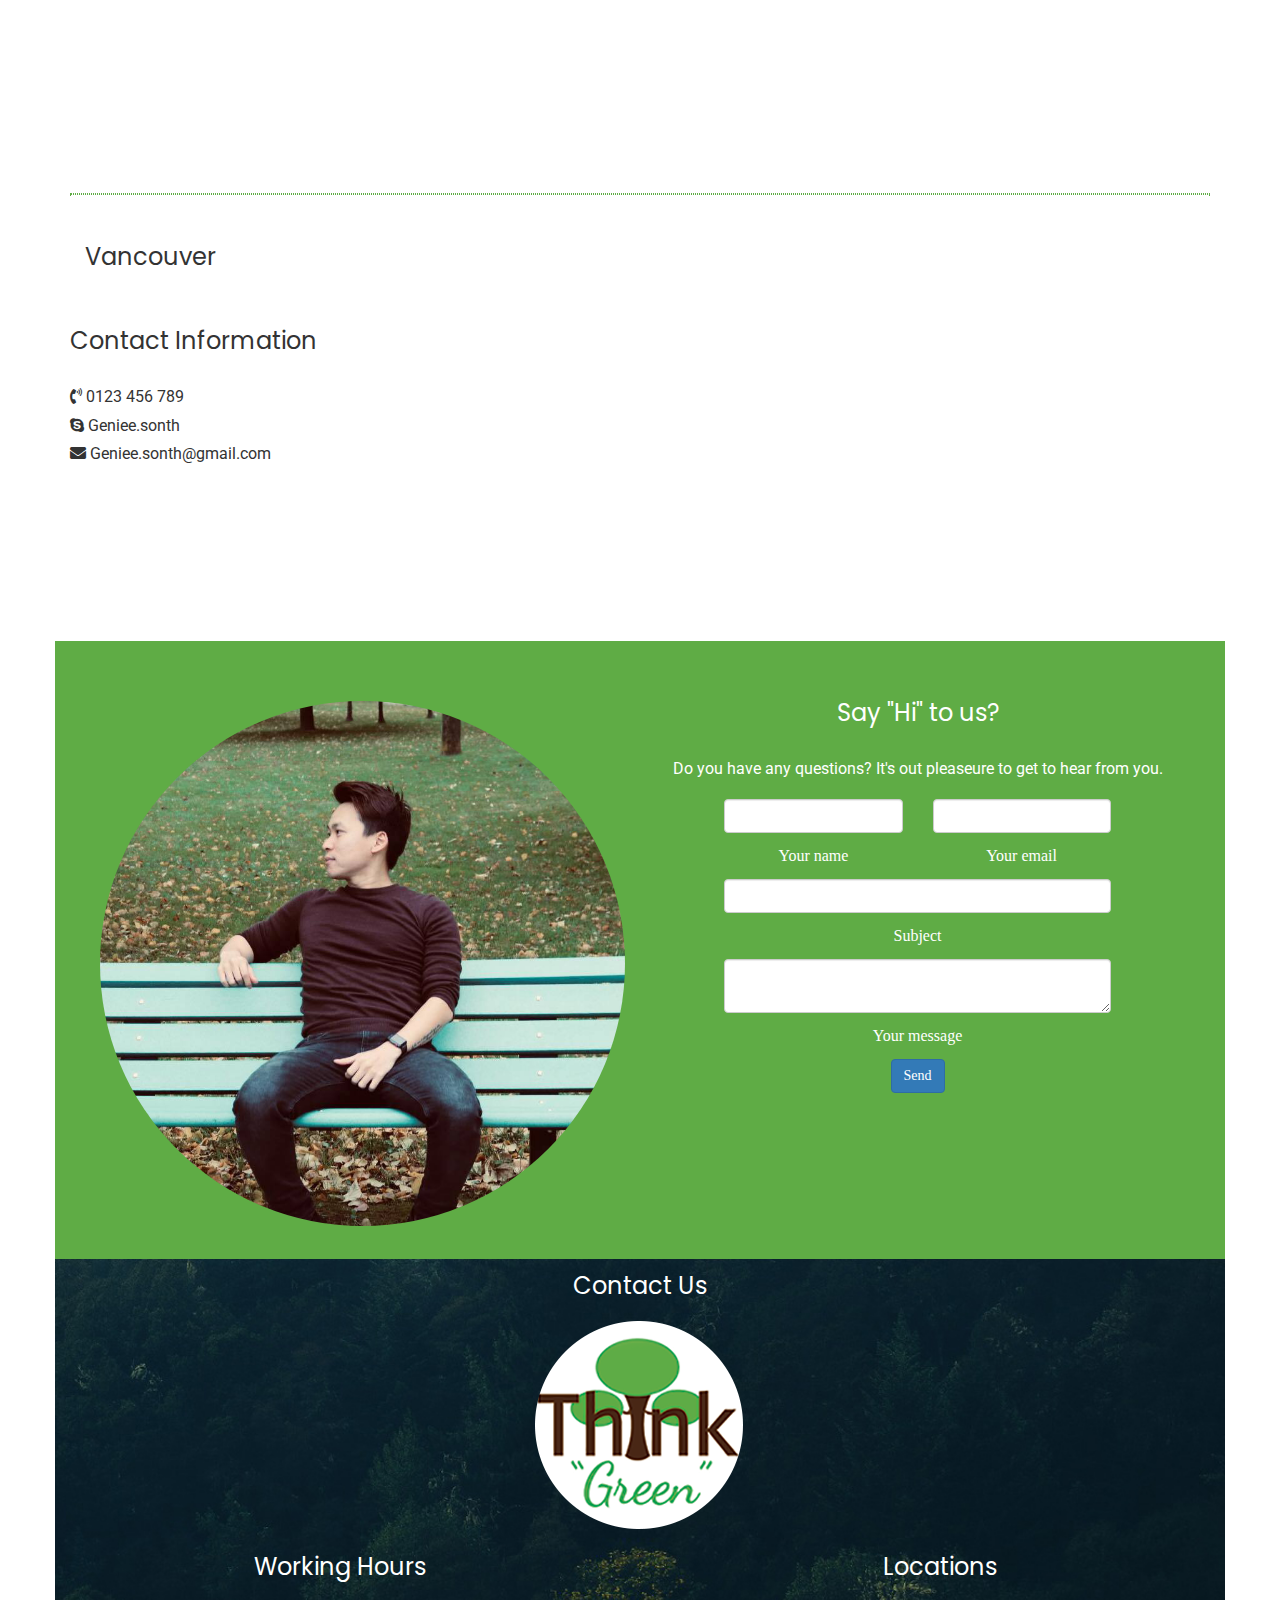
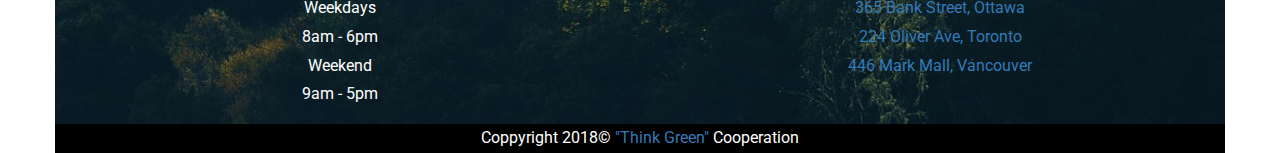
<file: think-green/contact.html>
<!DOCTYPE html>
<html>
	<head>
		<title>Think Green</title>
		<meta name="viewport" content="width=device-width, initial-scale=1.0">
		<link rel="stylesheet" href="https://maxcdn.bootstrapcdn.com/bootstrap/3.4.0/css/bootstrap.min.css">
		<script src="https://ajax.googleapis.com/ajax/libs/jquery/3.3.1/jquery.min.js"></script>
		<script src="https://maxcdn.bootstrapcdn.com/bootstrap/3.4.0/js/bootstrap.min.js"></script>
		<link rel="stylesheet" href="https://use.fontawesome.com/releases/v5.5.0/css/all.css">
		<link href="https://fonts.googleapis.com/css?family=Poppins|Roboto" rel="stylesheet">
		<link rel="stylesheet" type="text/css" href="reset/reset.css">
		<link rel="stylesheet" href="css/animated.css">	
		<link rel="stylesheet" type="text/css" href="css/styles.css">
	</head>
	<body>
		<div class="wrapper container">
			<header>
				<div class="nav-mob-wrapper">
					<div class="hamburger-bar">
						<div class="bar-1">
						</div>
						<div class="bar-2">
						</div>
						<div class="bar-3">
						</div>
						<div class="nav-content">
							<ul>
								<li><a href="index.html"><i class="fas fa-leaf"></i>Home</a></li>
								<li><a href="about-us.html">Our Story</a></li>
								<li><a href="products.html">Products</a></li>
								<li><a href="blog.html">Our Blog</a></li>
								<li><a href="contact.html">Contact</a></li>
							</ul>
						</div>
					</div>
					<div class="logo-mob">
						<a href="#"><img src="images/logo.png"></a>
					</div>
					<div class="search-bar">
						<i class="fa fa-search"></i>
					</div>
				</div>
				<div class="mask-head clearfix">
					<div class="desktop-nav-top">
						<a href="#">About Us</a>
						<a href="#">Volunteer</a>
						<a href="#">Partnership</a>
					</div>
					<div class="logo-desktop">
						<a href="#"><img src="images/logo.png"></a>
					</div>
					<div class="mask-head-content-wrapper clearfix">
						<div class="mask-head-content">
							<div class="mask-head-align">
								<h1 class="animated fadeInUp">USE</h1><p>Products</p>
								<h1 class="animated fadeInDown">PROTECT</h1><p>Environment</p>
								<h1 class="animated fadeInLeft">BUILD UP</h1><p>Future</p>
							</div>
						</div>
						<div class="call-to-action">
							<a href="#">Shop with us</a>
						</div>	
					</div>		
				</div>
				<div class="main-nav-desktop clearfix">
					<a href="index.html">Home</a>
					<a href="about-us.html">Our Story</a>
					<a href="products.html">Products</a>
					<a href="blog.html">Blog</a>
					<a href="contact.html">Contact</a>
				</div>
			</header>

			<div class="contact-wrapper">
				<div class="row">
					<div class="col-12">
						<div class="contact-title">
							<h1>Ottawa</h1>
						</div>
					</div>
				</div>
				<div class="row">
					<div class="col-md-6">
						<div class="contact-information-area">
							<h1>Contact Information</h1>
							<p><i class="fas fa-phone-volume"></i> 0123 456 789</p>
							<p><i class="fab fa-skype"></i> Geniee.sonth</p>
							<p><i class="fas fa-envelope"></i> Geniee.sonth@gmail.com</p>
						</div>
					</div>
					<div class="col-md-6">
						<div class="location-area">
							<div class="location-1 embed-responsive embed-responsive-16by9">
								<iframe class="embed-responsive-item" src="https://www.google.com/maps/embed?pb=!1m18!1m12!1m3!1d2800.7665939239387!2d-75.69725608444423!3d45.4140460791004!2m3!1f0!2f0!3f0!3m2!1i1024!2i768!4f13.1!3m3!1m2!1s0x4cce05adc1131c3f%3A0xb586c1d1783fd5bb!2s365+Bank+St%2C+Ottawa%2C+ON+K2P+1Y2!5e0!3m2!1sen!2sca!4v1543446984983" width="500" height="300" frameborder="0" style="border:0" allowfullscreen></iframe>
							</div>
						</div>
					</div>
				</div>	
				<hr>
				<div class="row">
					<div class="col-12">
						<div class="contact-title">
							<h1>Toronto</h1>
						</div>
					</div>
				</div>
				<div class="row">
					<div class="col-md-6">
						<div class="contact-information-area">
							<h1>Contact Information</h1>
							<p><i class="fas fa-phone-volume"></i> 0123 456 789</p>
							<p><i class="fab fa-skype"></i> Geniee.sonth</p>
							<p><i class="fas fa-envelope"></i> Geniee.sonth@gmail.com</p>
						</div>
					</div>
					<div class="col-md-6">
						<div class="location-area">
							
							<div class="location-1 embed-responsive embed-responsive-16by9">
								<iframe class="embed-responsive-item" src="https://www.google.com/maps/embed?pb=!1m18!1m12!1m3!1d2885.3210894581844!2d-79.56241048475292!3d43.68308765851593!2m3!1f0!2f0!3f0!3m2!1i1024!2i768!4f13.1!3m3!1m2!1s0x882b375876b6f2eb%3A0xf974ead9a5c099c2!2sBrampton+Rd%2C+Toronto%2C+ON!5e0!3m2!1sen!2sca!4v1543447238088" width="500" height="300" frameborder="0" style="border:0" allowfullscreen></iframe>		
							</div>
						</div>
					</div>
				</div>
				<hr>
				<div class="row">
					<div class="col-12">
						<div class="contact-title">
							<h1>Vancouver</h1>
						</div>
					</div>
				</div>
				<div class="row">
					<div class="col-md-6">
						<div class="contact-information-area">
							<h1>Contact Information</h1>
							<p><i class="fas fa-phone-volume"></i> 0123 456 789</p>
							<p><i class="fab fa-skype"></i> Geniee.sonth</p>
							<p><i class="fas fa-envelope"></i> Geniee.sonth@gmail.com</p>
						</div>
					</div>
					<div class="col-md-6">
						<div class="location-area">
							<div class="location-1 embed-responsive embed-responsive-16by9">
								<iframe class="embed-responsive-item" src="https://www.google.com/maps/embed?pb=!1m18!1m12!1m3!1d2602.679737066221!2d-123.12080048456522!3d49.28246547870739!2m3!1f0!2f0!3f0!3m2!1i1024!2i768!4f13.1!3m3!1m2!1s0x5486717f13178bd3%3A0x6d714d6c1cbb6bc4!2sVancouver+City+Centre+Station!5e0!3m2!1sen!2sca!4v1543447969818" width="500" height="300" frameborder="0" style="border:0" allowfullscreen></iframe>	
							</div>
						</div>
					</div>
				</div>
				<div class="row contact-footer">
					<div class="col-md-6">
						<div class="bio-contact">
							<img src="images/bio.jpg">
						</div>
					</div>
						<div class="col-md-6">
						<div class="contact-sheet">
						<section class="mb-4">
						    <h1 class="h1-responsive font-weight-bold text-center my-4">Say "Hi" to us?</h1>

						    <p class="text-center w-responsive mx-auto mb-5">Do you have any questions? It's out pleaseure to get to hear from you.</p>

						    <div class="row">
						    	<div class="form-area">
						        	<div class="col-md-9 mb-md-0 mb-5">
						            	<form id="contact-form" name="contact-form" action="mail.php" method="POST">
						                	<div class="row">
						                    	<div class="col-lg-6">
						                        	<div class="md-form mb-0">
						                            	<input type="text" id="name" name="name" class="form-control">
						                            	<label for="name" class="">Your name</label>
						                        	</div>
						                    	</div>
						                    	<div class="col-lg-6">
						                        	<div class="md-form mb-0">
						                            	<input type="text" id="email" name="email" class="form-control">
						                            	<label for="email" class="">Your email</label>
						                        	</div>
						                    	</div>
						                	</div>
						                	<div class="row">
						                    	<div class="col-md-12">
						                        	<div class="md-form mb-0">
						                            	<input type="text" id="subject" name="subject" class="form-control">
						                            	<label for="subject" class="">Subject</label>
						                        	</div>
						                    	</div>
						                	</div>
						                	<div class="row">
						                    	<div class="col-md-12 form-content">
						                        	<div class="md-form">
						                            	<textarea type="text" id="message" name="message" rows="2" class="form-control md-textarea"></textarea>
						                            	<label for="message">Your message</label>
						                        	</div>
						                   		</div>
						                	</div>
						            	</form>
						            <div class="text-center text-md-left">
						                <a class="btn btn-primary" onclick="document.getElementById('contact-form').submit();">Send</a>
						            </div>
						            <div class="status"></div>
						        </div>
						    </div>
						  </div>
						</section>
						</div>
					</div>
				</div>
			</div>
			<footer>
				<div class="footer-area">
					<div class="row">
						<div class="col-12">
							<h1>Contact Us</h1>
							<img src="images/logo.png" alt="logo">							
						</div>
					</div>
					<div class="row">
						<div class="col-sm-6">
							<div class="working-hours">
								<h1>Working Hours</h1>
								<p>Weekdays</p>
								<p>8am - 6pm</p>
								<p>Weekend</p>
								<p>9am - 5pm</p>
							</div>
						</div>
						<div class="col-sm-6">
							<div class="locations">
								<h1>Locations</h1>
								<p><a href="#">365 Bank Street, Ottawa</a></p>
								<p><a href="#">224 Oliver Ave, Toronto</a></p> 
								<p><a href="#">446 Mark Mall, Vancouver</a></p>
							</div>
						</div>
					</div>
					<div class="row">
						<div class="col-12">
							<div class="copyright">
								<p>Coppyright 2018&copy; <a href="#">"Think Green"</a> Cooperation</p>
							</div>
						</div> 
					</div>
				</div>
			</footer>
		</div>
	<script src="https://ajax.googleapis.com/ajax/libs/jquery/3.3.1/jquery.min.js"></script>
	<script src="js/main.js"></script>
	</body>
</html>
</file>
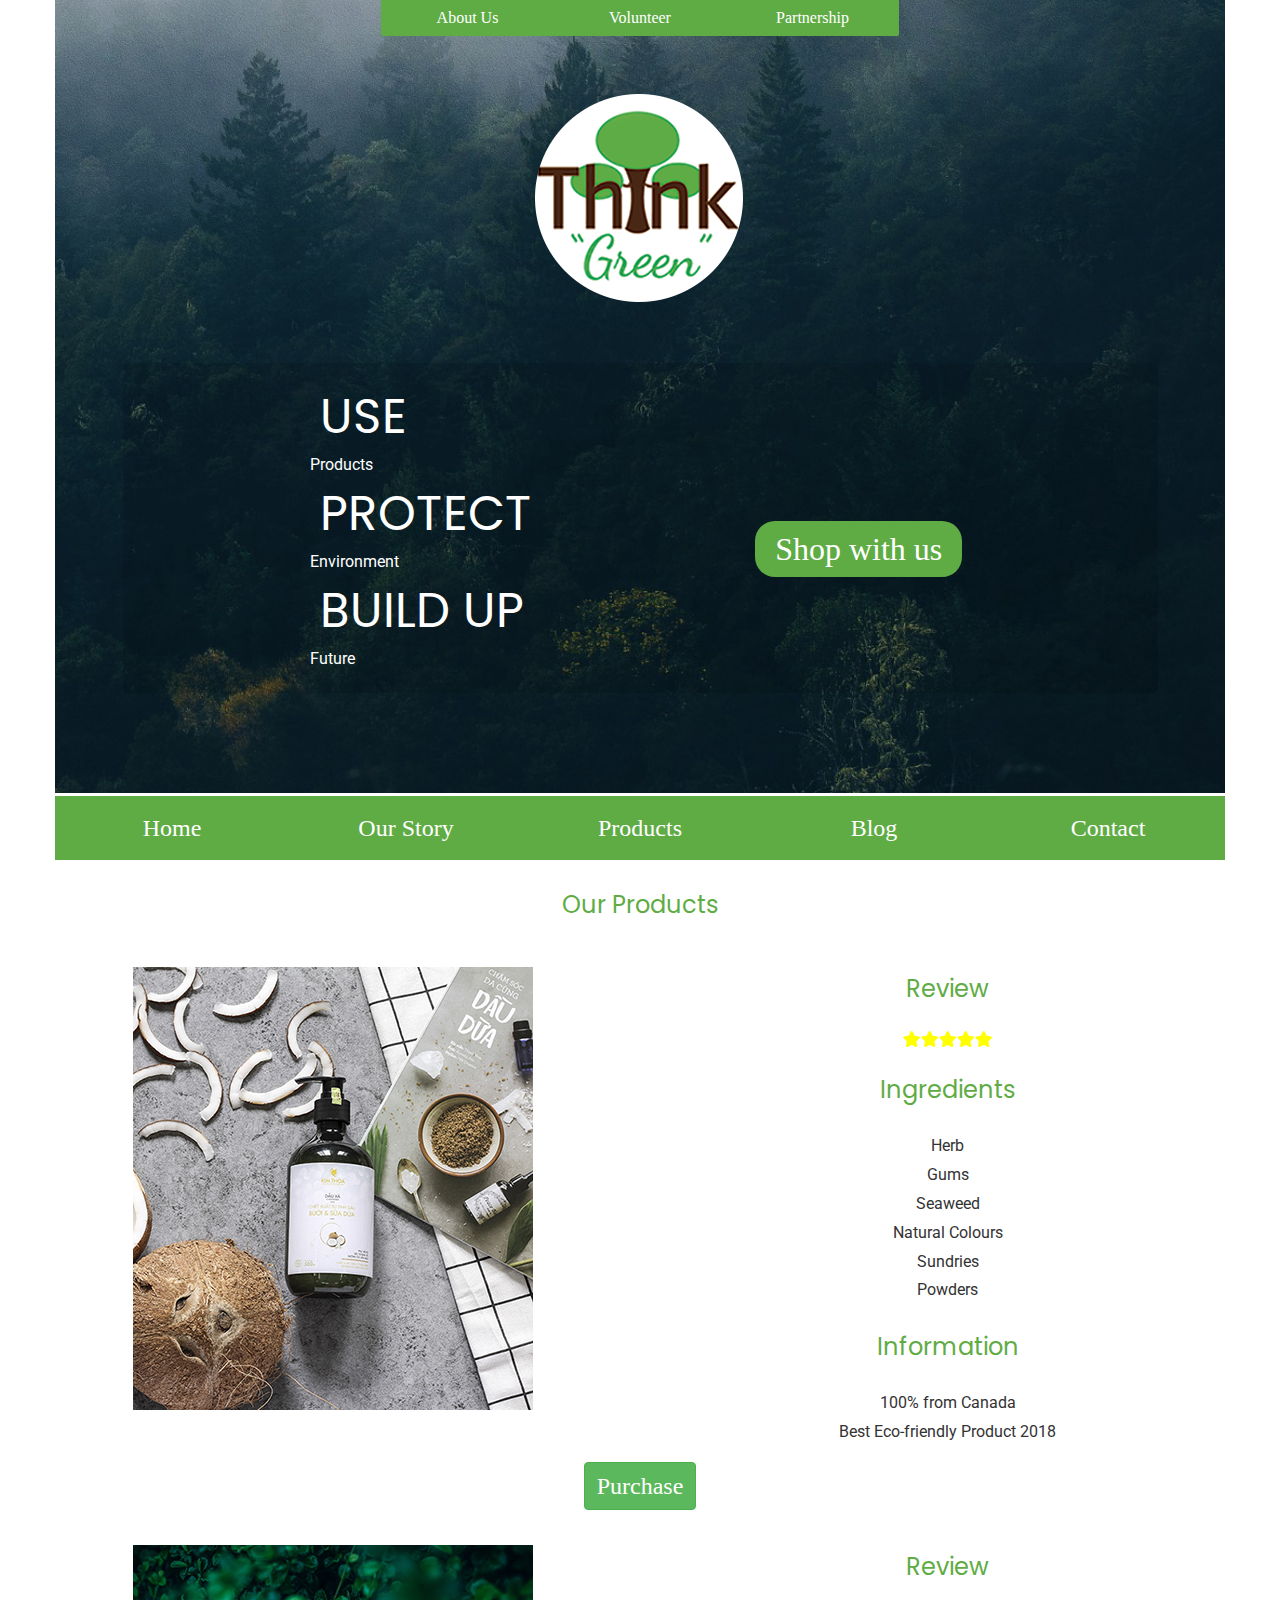
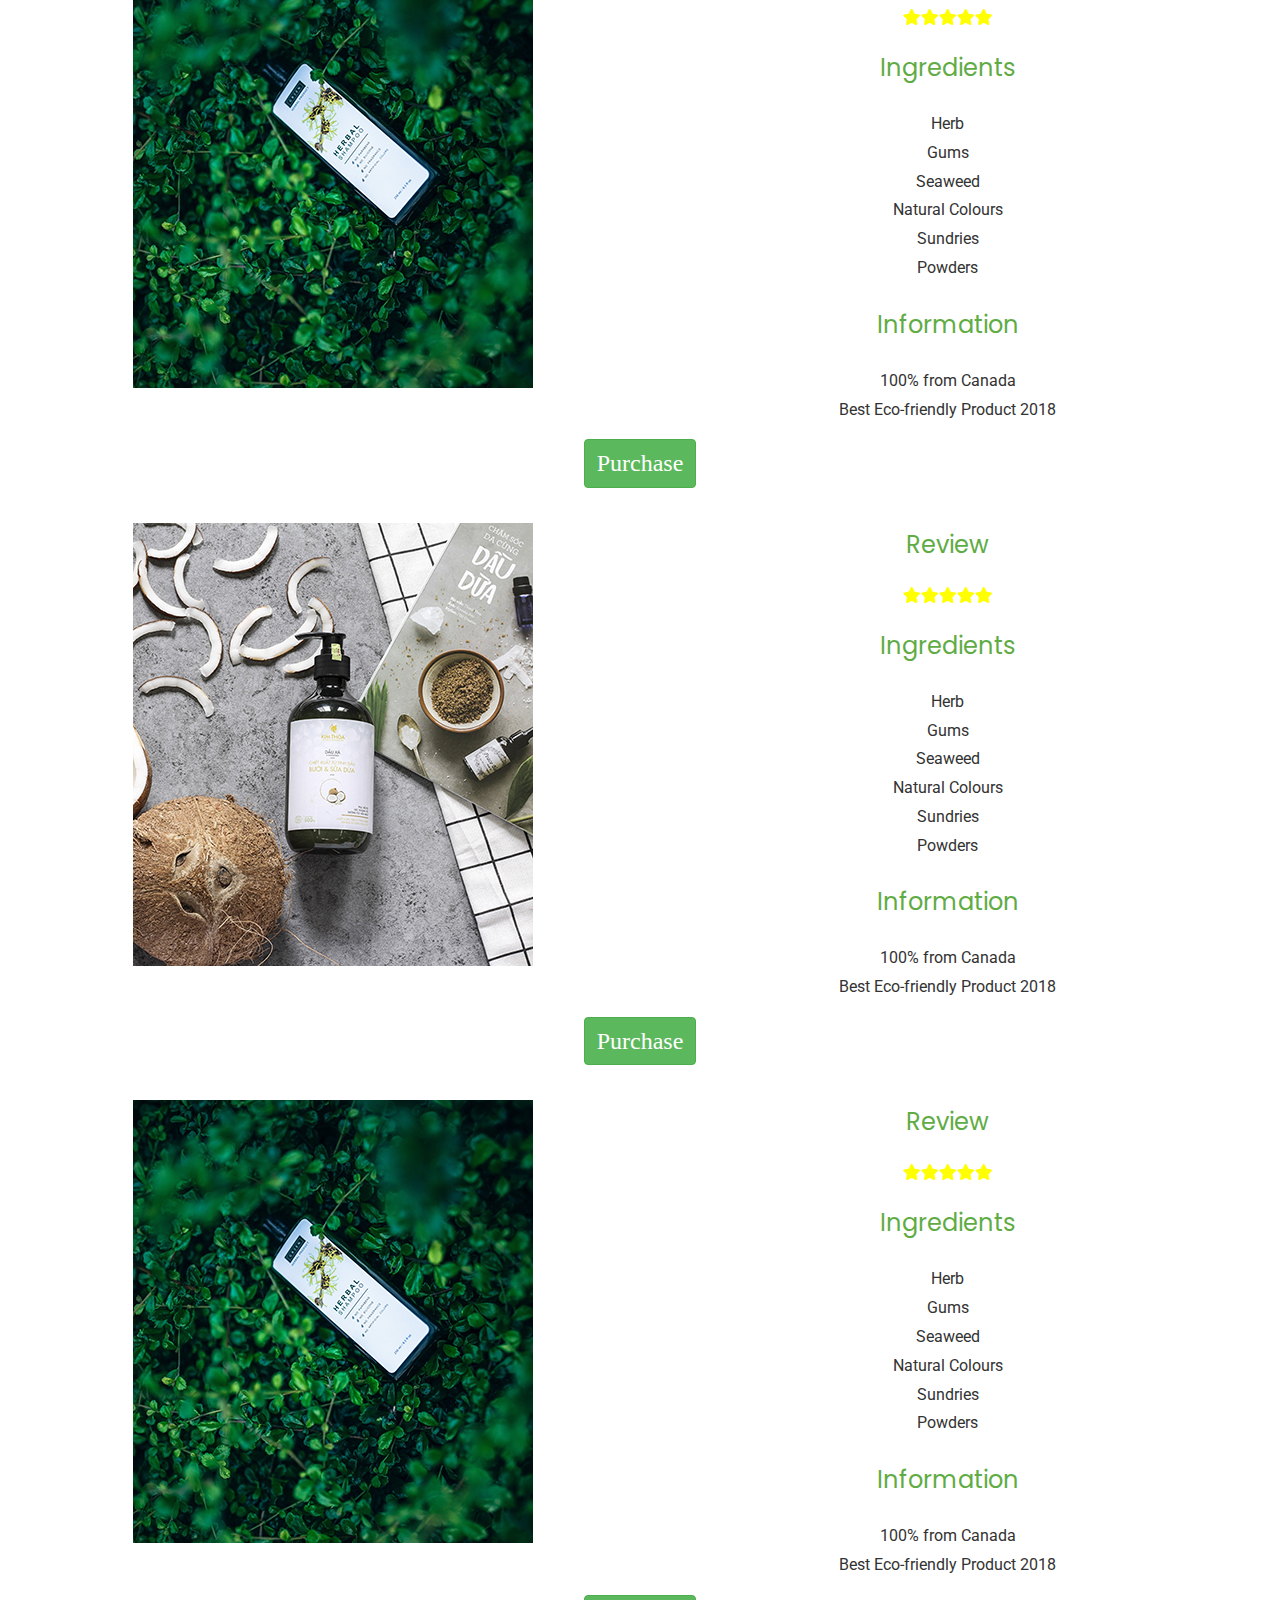
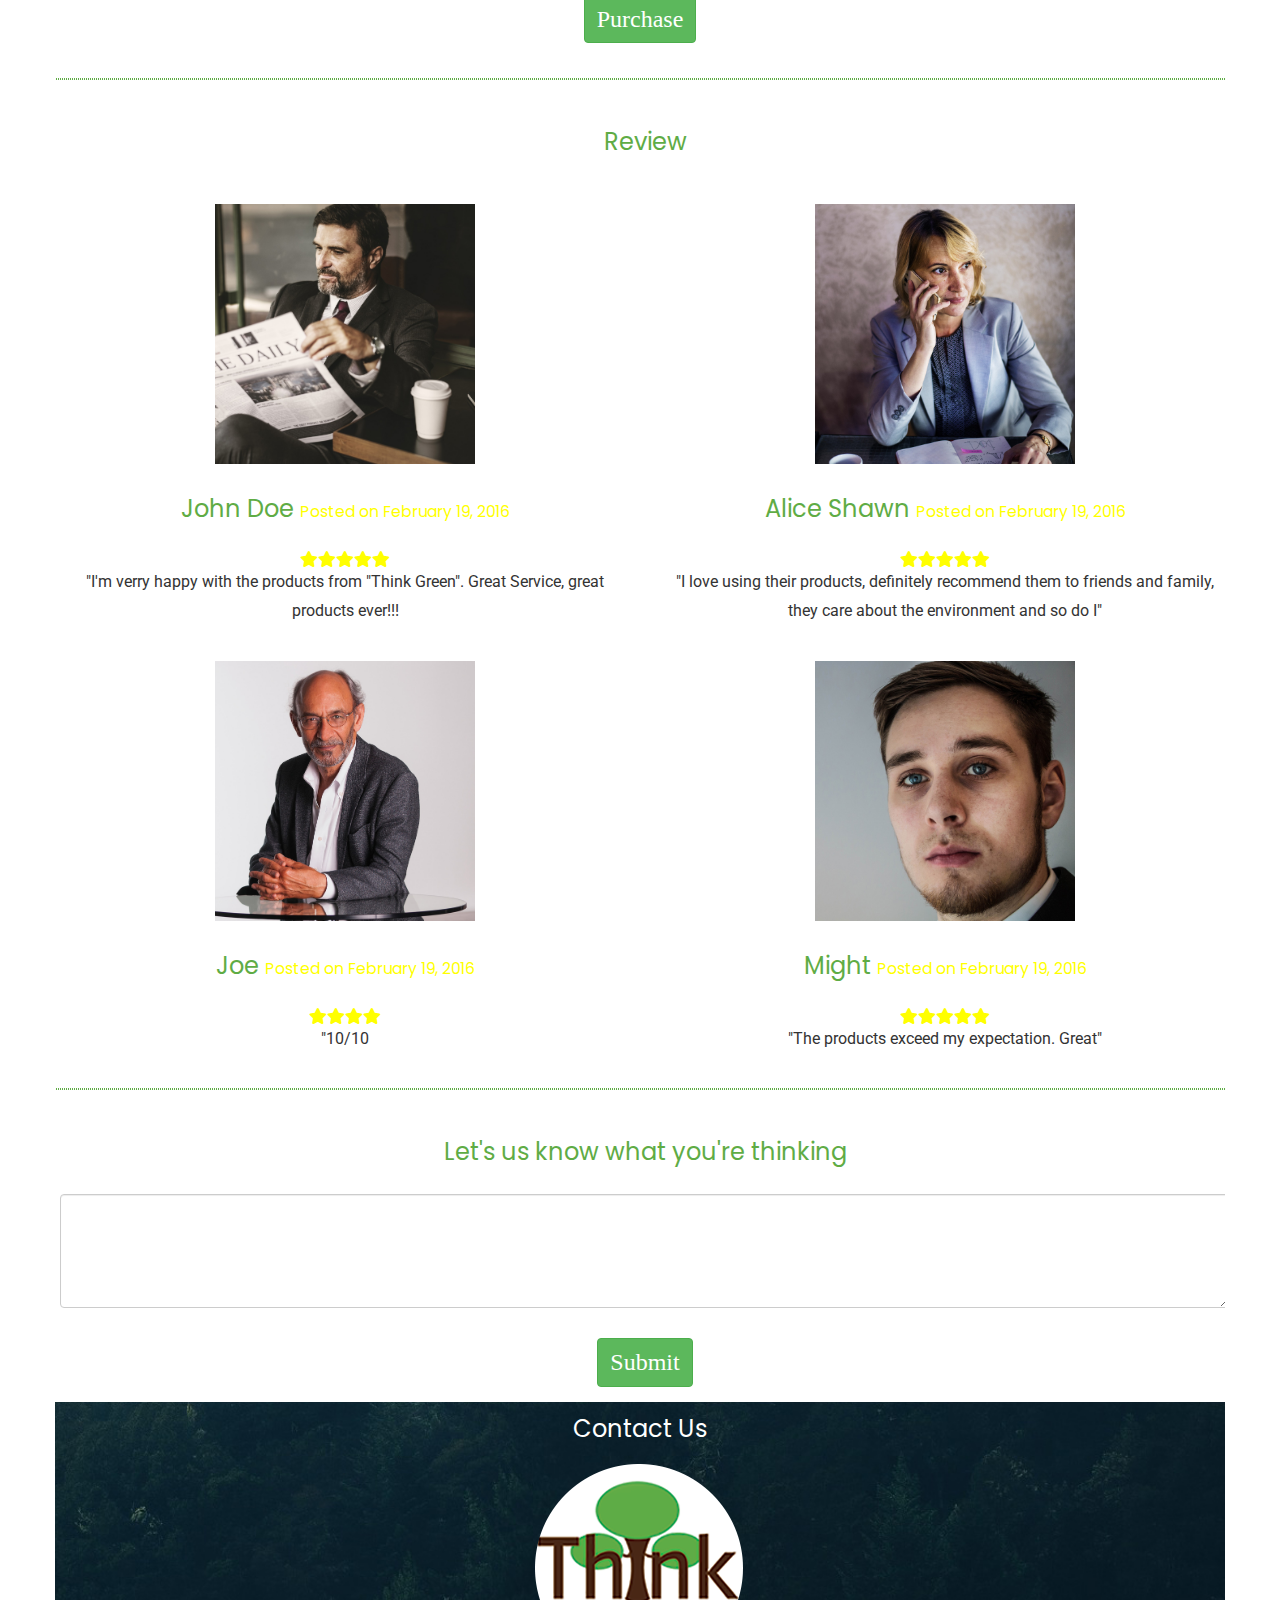
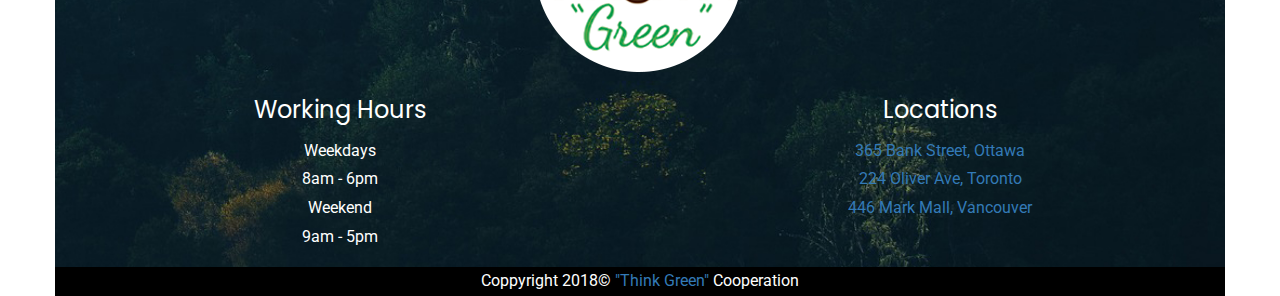
<file: think-green/products.html>
<!DOCTYPE html>
<html>
	<head>
		<title>Think Green</title>
		<meta name="viewport" content="width=device-width, initial-scale=1.0">
		<link rel="stylesheet" href="https://maxcdn.bootstrapcdn.com/bootstrap/3.4.0/css/bootstrap.min.css">
		<script src="https://ajax.googleapis.com/ajax/libs/jquery/3.3.1/jquery.min.js"></script>
		<script src="https://maxcdn.bootstrapcdn.com/bootstrap/3.4.0/js/bootstrap.min.js"></script>
		<link rel="stylesheet" href="https://use.fontawesome.com/releases/v5.5.0/css/all.css">
		<link href="https://fonts.googleapis.com/css?family=Poppins|Roboto" rel="stylesheet">
		<link rel="stylesheet" type="text/css" href="reset/reset.css">
		<link rel="stylesheet" href="css/animated.css">	
		<link rel="stylesheet" type="text/css" href="css/styles.css">
	</head>
	<body>
		<div class="wrapper container">
			<header>
				<div class="nav-mob-wrapper">
					<div class="hamburger-bar">
						<div class="bar-1">
						</div>
						<div class="bar-2">
						</div>
						<div class="bar-3">
						</div>
						<div class="nav-content">
							<ul>
								<li><a href="index.html"><i class="fas fa-leaf"></i>Home</a></li>
								<li><a href="about-us.html">Our Story</a></li>
								<li><a href="products.html">Products</a></li>
								<li><a href="blog.html">Our Blog</a></li>
								<li><a href="contact.html">Contact</a></li>
							</ul>
						</div>
					</div>
					<div class="logo-mob">
						<a href="#"><img src="images/logo.png"></a>
					</div>
					<div class="search-bar">
						<i class="fa fa-search"></i>
					</div>
				</div>
				<div class="mask-head clearfix">
					<div class="desktop-nav-top">
						<a href="#">About Us</a>
						<a href="#">Volunteer</a>
						<a href="#">Partnership</a>
					</div>
					<div class="logo-desktop">
						<a href="#"><img src="images/logo.png"></a>
					</div>
					<div class="mask-head-content-wrapper clearfix">
						<div class="mask-head-content">
							<div class="mask-head-align">
								<h1 class="animated fadeInUp">USE</h1><p>Products</p>
								<h1 class="animated fadeInDown">PROTECT</h1><p>Environment</p>
								<h1 class="animated fadeInLeft">BUILD UP</h1><p>Future</p>
							</div>
						</div>
						<div class="call-to-action">
							<a href="#">Shop with us</a>
						</div>	
					</div>		
				</div>
				<div class="main-nav-desktop clearfix">
					<a href="index.html">Home</a>
					<a href="about-us.html">Our Story</a>
					<a href="products.html">Products</a>
					<a href="blog.html">Blog</a>
					<a href="contact.html">Contact</a>
				</div>
			</header>
			<div class="row product-page-wrapper">
				<div class="col-12">
					<div class="product-title">
						<h1>Our Products</h1>
					</div>
				</div>
				<div class="row">
					<div class="col-sm-6">
						<div class="product1">
							<img src="images/product1.jpg" alt="coconut oil">
						</div>
					</div>
					<div class="col-sm-6">
						<div class="product-page-content">
							<h1>Review</h1>
							<i class="fas fa-star"></i><i class="fas fa-star"></i><i class="fas fa-star"></i><i class="fas fa-star"></i><i class="fas fa-star last"></i>
							<h1>Ingredients</h1>
							<ul>
								<li>Herb</li>
								<li>Gums</li>
								<li>Seaweed</li>
								<li>Natural Colours</li>
								<li>Sundries</li>
								<li>Powders</li>
							</ul>
							<h1>Information</h1>
							<p>100% from Canada</p>
							<p>Best Eco-friendly Product 2018</p>
						</div>
					</div>			
				</div>
				<div class="row">
					<div class="col-12">
						<div class="product-page-button">
						<button type="button" class="btn btn-success">Purchase</button>
						</div>
					</div>
				</div>
				<div class="row">
					<div class="col-sm-6">
						<div class="product1">
							<img src="images/product2.jpg" alt="coconut oil">
						</div>
					</div>
					<div class="col-sm-6">
						<div class="product-page-content">
							<h1>Review</h1>
							<i class="fas fa-star"></i><i class="fas fa-star"></i><i class="fas fa-star"></i><i class="fas fa-star"></i><i class="fas fa-star last"></i>
							<h1>Ingredients</h1>
							<ul>
								<li>Herb</li>
								<li>Gums</li>
								<li>Seaweed</li>
								<li>Natural Colours</li>
								<li>Sundries</li>
								<li>Powders</li>
							</ul>
							<h1>Information</h1>
							<p>100% from Canada</p>
							<p>Best Eco-friendly Product 2018</p>
						</div>
					</div>			
				</div>
				<div class="row">
					<div class="col-12">
						<div class="product-page-button">
						<button type="button" class="btn btn-success">Purchase</button>
						</div>
					</div>
				</div>
				<div class="row">
					<div class="col-sm-6">
						<div class="product1">
							<img src="images/product1.jpg" alt="coconut oil">
						</div>
					</div>
					<div class="col-sm-6">
						<div class="product-page-content">
							<h1>Review</h1>
							<i class="fas fa-star"></i><i class="fas fa-star"></i><i class="fas fa-star"></i><i class="fas fa-star"></i><i class="fas fa-star last"></i>
							<h1>Ingredients</h1>
							<ul>
								<li>Herb</li>
								<li>Gums</li>
								<li>Seaweed</li>
								<li>Natural Colours</li>
								<li>Sundries</li>
								<li>Powders</li>
							</ul>
							<h1>Information</h1>
							<p>100% from Canada</p>
							<p>Best Eco-friendly Product 2018</p>
						</div>
					</div>			
				</div>
				<div class="row">
					<div class="col-12">
						<div class="product-page-button">
						<button type="button" class="btn btn-success">Purchase</button>
						</div>
					</div>
				</div>
				<div class="row">
					<div class="col-sm-6">
						<div class="product1">
							<img src="images/product2.jpg" alt="coconut oil">
						</div>
					</div>
					<div class="col-sm-6">
						<div class="product-page-content">
							<h1>Review</h1>
							<i class="fas fa-star"></i><i class="fas fa-star"></i><i class="fas fa-star"></i><i class="fas fa-star"></i><i class="fas fa-star last"></i>
							<h1>Ingredients</h1>
							<ul>
								<li>Herb</li>
								<li>Gums</li>
								<li>Seaweed</li>
								<li>Natural Colours</li>
								<li>Sundries</li>
								<li>Powders</li>
							</ul>
							<h1>Information</h1>
							<p>100% from Canada</p>
							<p>Best Eco-friendly Product 2018</p>
						</div>
					</div>			
				</div>
				<div class="row">
					<div class="col-12">
						<div class="product-page-button">
						<button type="button" class="btn btn-success">Purchase</button>
						</div>
					</div>
				</div>
				<div class="row">
					<div class="col-12">
						<hr>
					</div>
				</div>
				<div class="review-area">	
					<div class="container mt-3">
					  <h1>Review</h1>
					  	<div class="row">
					  	<div class="col-sm-6">
						  <div class="media border p-3">
						    <img src="images/ceo-1.jpg" alt="John Doe" class="mr-3 mt-3 rounded-circle" style="width:260px;">
						    <div class="media-body">
						      <h1>John Doe <small><i>Posted on February 19, 2016</i></small></h1>
						      <i class="fas fa-star"></i><i class="fas fa-star"></i><i class="fas fa-star"></i><i class="fas fa-star"></i><i class="fas fa-star last"></i>
						      <p>"I'm verry happy with the products from "Think Green". Great Service, great products ever!!!</p>      
						    </div>
						  </div>
						 </div>
						 <div class="col-sm-6">
						  <div class="media border p-3">
						    <img src="images/ceo-2.jpg" alt="Alice Shawn" class="mr-3 mt-3 rounded-circle" style="width:260px;">
						    <div class="media-body">
						      <h1>Alice Shawn <small><i>Posted on February 19, 2016</i></small></h1>
						      <i class="fas fa-star"></i><i class="fas fa-star"></i><i class="fas fa-star"></i><i class="fas fa-star"></i><i class="fas fa-star last"></i>
						      <p>"I love using their products, definitely recommend them to friends and family, they care about the environment and so do I"</p>      
						    </div>
						  </div>
						 </div>
						</div>

						<div class="row">
					  	<div class="col-sm-6">
						  <div class="media border p-3 review-row-2">
						    <img src="images/ceo-3.jpg" alt="Joe" class="mr-3 mt-3 rounded-circle" style="width:260px;">
						    <div class="media-body">
						      <h1>Joe <small><i>Posted on February 19, 2016</i></small></h1>
						      <i class="fas fa-star"></i><i class="fas fa-star"></i><i class="fas fa-star"></i><i class="fas fa-star"></i>
						      <p>"10/10</p>      
						    </div>
						  </div>
						 </div>
						 <div class="col-sm-6">
						  <div class="media border p-3 review-row-2">
						    <img src="images/ceo-4.jpg" alt="Might" class="mr-3 mt-3 rounded-circle" style="width:260px;">
						    <div class="media-body">
						      <h1>Might <small><i>Posted on February 19, 2016</i></small></h1>
						      <i class="fas fa-star"></i><i class="fas fa-star"></i><i class="fas fa-star"></i><i class="fas fa-star"></i><i class="fas fa-star last"></i>
						      <p>"The products exceed my expectation. Great"</p>      
						    </div>
						  </div>
						 </div>
						</div>
					<div class="row">
						<div class="col-12">
							<hr>
						</div>
					</div>
					<div class="col-12">
						<div class="feedback">
					  		<h1>Let's us know what you're thinking</h1>
						</div>
					  <form action="/action_page.php">
					    <div class="form-group">
					      <textarea class="form-control" rows="5" id="comment" name="text"></textarea>
					    </div>
					    <button type="submit" class="btn btn-success button-products">Submit</button>
					  </form>
					</div>
					</div>
				</div>
			</div>
			<footer>
				<div class="footer-area">
					<div class="row">
						<div class="col-12">
							<h1>Contact Us</h1>
							<img src="images/logo.png" alt="logo">							
						</div>
					</div>
					<div class="row">
						<div class="col-sm-6">
							<div class="working-hours">
								<h1>Working Hours</h1>
								<p>Weekdays</p>
								<p>8am - 6pm</p>
								<p>Weekend</p>
								<p>9am - 5pm</p>
							</div>
						</div>
						<div class="col-sm-6">
							<div class="locations">
								<h1>Locations</h1>
								<p><a href="#">365 Bank Street, Ottawa</a></p>
								<p><a href="#">224 Oliver Ave, Toronto</a></p> 
								<p><a href="#">446 Mark Mall, Vancouver</a></p>
							</div>
						</div>
					</div>
					<div class="row">
						<div class="col-12">
							<div class="copyright">
								<p>Coppyright 2018&copy; <a href="#">"Think Green"</a> Cooperation</p>
							</div>
						</div> 
					</div>
				</div>
			</footer>
		</div>
	<script src="https://ajax.googleapis.com/ajax/libs/jquery/3.3.1/jquery.min.js"></script>
	<script src="js/main.js"></script>
	</body>
</html>
</file>
<file: think-green/css/styles.css>
/* #5fac45
*/
/*font-family: 'Poppins', sans-serif;*/

.wrapper {
 	overflow-x: hidden;
 	display: relative;
 	min-width: 320px;
 	max-width: 1440px;
}

a:hover {
	text-decoration: none;
}

body {
	
}

.container {
	padding: 0 0;
}

.hambuger-bar{
	position: relative;
}
h1 {
	font-family: 'Poppins', sans-serif;
	font-size: 1rem;
	text-decoration: none;
}	

p,li {
	font-family: 'Roboto', sans-serif;
	font-size: 0.75rem;
	line-height: 1.8;
}
hr {
	border: 0.5px dotted #5fac45;
}

.nav-mob-wrapper {
	background-color: #5fac45;
	padding: 10px 0 10px 0;
	position: relative;
	z-index: 999;

}

.bar-1, .bar-2, .bar-3 {
	width: 40px;
	height: 3px;
	background-color: white;
	border-radius: 5px;
	transition: 0.3s;
}
.bar-2, .bar-3 {
	margin-top: 8px;
}
.slide-bar-2 {
	transform: translateX(6px);
}
.slide-bar-3 {
	
}


/*.search-bar {
	width: 200px;
	float: right;
	margin-top: -30px;
	right: 0;
	position: relative;
}*/

.nav-mob-wrapper {
	display: flex;
	justify-content: space-around;
}
.hamburger-bar {
	padding-top: 10px;
}
.hamburger-bar, .logo, .search-bar {
	width: 30%;
}
.logo-mob img {
	width: 50px;
	height: auto;
}

 .logo-mob, .search-bar{
 	text-align: center;
 }

.fa-search {
	position: absolute;
	top: 35px;
	right: 10px;
	color: white;
	margin-top: -10px;
}


.mask-head {
	background-image: url('../images/forrest.jpg');
	background-size: cover;
	background-position: bottom;
}

.sign-in-up {
	margin-bottom: 30px;
}

.sign-in-up a {
	color: white;
	padding: 5px;
}

.sign-in-up a:first-child {
	color: #5fac45;
	border-right: 1px dotted white;
}

.parallax {
	height: 450px;
	background-image: url('../images/nature4.jpg');
	background-attachment: fixed;
  	background-position: center;
  	background-repeat: no-repeat;
  	background-size: cover;
}

.intro {
	text-align: center;
	background-color: #5fac45;
	color: white;
	padding: 15px;
}
.intro h1 {
	margin-bottom: 15px;
}


.intro img {
	max-width: 300px;
	height: auto;
	border-radius: 50%;
	margin-bottom: 15px;

}

.intro p {
	text-align: left;
	padding: 15px;
}

.products {
	text-align: center;
}




.product-content img {
	max-width: 100%;
	height: auto;
	margin-top: 20px;
}

.product-content ul {
	margin-left: 150px;
}

.products h1 {
	color:#5fac45;
	margin: 15px 0;
}

.products i {
	color: yellow;
}
.products img {
	display: block;
	margin: 0 auto;
}

button {
	margin: 15px 0;
	display: block;
}

.choose-us-container {
	background-image: url('../images/forrest.jpg');
	background-size: cover;
	padding: 0 15px 15px 15px;

}

.choose-us-container img {
	width: 100%;
	height: auto;
	border-radius: 50%;
	margin-top: 15px;
}


.choose-us-container h1 {
	color: white;
}

.support-area-container img {
	width:100px;
	height: auto;
	border-radius: 50%;
	padding: 0 15px;
}


.support-1, .support-2, .support-3 {
	width: 30%;
	float: left;
	margin: 1.66%;
}


.blog-area img {
	width: 100%;
	height: auto;
}

.blog-area {
	background-color: #0f2229;
	padding: 0 15px 15px 15px;
}
.subscribe {
	color: white;
	margin-top: 15px;
	padding: 0 30px;
}
footer {
	background-image: url('../images/forrest.jpg');
	background-size: cover;
	background-position: bottom;
	color: white;

}
.copyright {
	margin-top: 15px;
	background-color: black;
	color: white;
}
.mask-head-content {
	text-align: left;
	color: white;

}
.mask-head-content h1 {
	font-size: 2rem;
}

.mask-head-content {
	border-left: 5px solid white;
	padding: 0 0 0 10px;
}
.mask-head {
	padding: 50px 10px;

}


.call-to-action a {
	padding: 10px 10px;
	background-color: #5fac45;
	color: white;
	border-radius: 20px;
}

.clearfix::after {
  content: "";
  clear: both;
  display: table;
}
.green {
	color: #5fac45;

}
.nav-content a {
	color: white;
	line-height: 3;
}

.nav-content {
	margin-top: 10px;
	position: absolute;
	top: 40px;
	left: -150px;
	background-color: #5fac45;
	padding: 20px 80px 20px 10px;
	z-index: 998;
	transition: 0.4s ease-in-out;
	opacity: 0;

	

}

.active-1 {
	
	transform: translateX(150px);
	opacity: 1;
	
}
.fetched-content {
	text-align: left;
	font-family: 'Roboto', sans-serif;
	font-size: 0.75rem;
	line-height: 1.8;
	padding: 0 15px;
	transition: 0.2s ease;
	opacity: 0;
}
.fade {
	opacity: 1;
}

.disactive {
	display: none;
}


.about-us-area img{
	max-width: 100%;
	height: auto;
}

.about-us-area h1 {
	text-align: center;
	color: #5fac45;
	margin: 15px;
}

.vision, .mission, .core-values, .goals {
	background-color: #5fac45;
	padding: 15px;
	color: white;
	border-radius: 20px;
	margin: 10px 10px;
}


.parallax-3 { 
    background-image: url('../images/ceo-1.jpg');
  	max-width:100%;
    height: 400px; 
    background-attachment: fixed;
    background-position: center;
    background-repeat: no-repeat;
    background-size: cover;
}

.timeline a, .timeline h4{
	color: #5fac45;
}
ul.timeline {
    list-style-type: none;
    position: relative;
}
ul.timeline:before {
    content: ' ';
    background: #5fac45;
    display: inline-block;
    position: absolute;
    left: 29px;
    width: 2px;
    height: 100%;
    z-index: 400;
}
ul.timeline > li {
    margin: 20px 0;
    padding-left: 40px;
}
ul.timeline > li:before {
    content: ' ';
    background: white;
    display: inline-block;
    position: absolute;
    border-radius: 50%;
    border: 3px solid #5fac45;
    left: 20px;
    width: 20px;
    height: 20px;
    z-index: 400;
}

.story-area {
	margin-left: 20px;
	padding: 15px 0;
	color: #5fac45;
}


.story-area h1 {
	margin: 15px 0;
}
.footer-area {
	text-align: center;
}

.footer-area h1 {
	margin: 15px 0;
}

.product-page-wrapper {
	text-align: center;
}

.product-page-wrapper  h1 {
	margin: 15px 0;
	color: #5fac45;
}
.product-page-wrapper i {
	color: yellow;
}

.product-page-wrapper button {
	margin: 15px 0;
}

.review-area p {
	margin-bottom: 15px;
}

.review-area {
	padding: 0 20px;
}

.my-blog-wrapper {
	text-align: center;
}

.my-blog-wrapper img {
	max-width: 100%;
	height: auto;

}

.my-blog-wrapper h1 {
	margin: 15px 0;
	color: #5fac45;
}

.my-blog-wrapper h2 {
	margin: 15px 0px;
	
}
.content-1 p {
	text-align: left;
	padding: 0px 10px;
}

.content-1 {
	background-color: #5fac45;
	padding: 15px 0;
	margin-top: -4px;
	margin-bottom: 15px;
	color: white;
}

.blog-subscribe {
	color: black;
}


.month {
    padding: 15px;
    width: 100%;
    background: #5fac45;
    text-align: center;
}

.month ul {
    margin: 0;
    padding: 0;
}

.month ul li {
    color: white;
    text-transform: uppercase;
    letter-spacing: 3px;
}

.month .prev {
    float: left;
    padding-top: 10px;
}

.month .next {
    float: right;
    padding-top: 10px;
}

.weekdays {
    margin: 0;
    padding: 10px 0;
    background-color: #ddd;
}

.weekdays li {
    display: inline-block;
    width: 13%;
    color: #666;
    text-align: center;
}

.days {
    padding: 10px 0;
    background: #eee;
    margin: 0;
}

.days li {
    list-style-type: none;
    display: inline-block;
    width: 13.6%;
    text-align: center;
    margin-bottom: 5px;;
    color: #777;
}

.days li .active {
    padding: 5px;
    background: #5fac45;
    color: white !important
}

.calendar-last-line {
	text-align:left;

}
.videos-area {
	background-color: #0a222a;
	color: white;
	padding: 15px 0;
	margin-top: -15px;
}
.videos-area p {
	color: white;
}

.desktop-nav-top {
	display: none;
}
.main-nav-desktop {
	display: none;
}
.logo-desktop {
	display: none;
}


.mask-head-content-wrapper {
	width: 90%;
	min-width: 320px;
	margin:0 auto;
	background-color: rgba(0, 0, 0, 0.1);
	padding: 20px;
}

.mask-head-content, .call-to-action {
	width: 45%;
	float: left;
	margin: 0 2.5%;
	border: 0;
}
.mask-head-content {
	display: flex;
	justify-content: center;
}
.call-to-action {
	text-align: center;
	margin-top: 70px;
}

.see-more {
	cursor: pointer;
}

.choose-us-container img {
		width: 200px;
		height: auto;
	}

.contact-footer img {
	max-width: 100%;
	height: auto;
	border-radius: 100%;
}
.contact-footer {
	text-align: center;
	background-color: #5fac45;
	color: white;
	padding: 15px;
	margin-bottom: -15px;
	margin-top: 30px;
}
.location-area {
	margin: 15px 0;
}
.contact-wrapper {
	padding: 15px;
}

@media only screen and (min-width: 468px) {


}

@media only screen and (min-width: 768px) {


	h1, .contact-information-area h1, .contact-title h1, .news-area h2{
		font-size: 1.5rem;
		margin: 30px 0;

	}	
	.news-area h2 {
		text-align: left;
		padding:0 15px;
	}
	.contact-title h1 {
		margin-left: 30px;
	}
	.fetched-content p {
		font-size: 1rem;
	}

	p,li, .contact-information-area p {
		font-size: 1rem;
	}
	.nav-mob-wrapper {
		display: none;
	}
	
	.desktop-nav-top {
		display: block;
		margin-top: -50px;
		margin-bottom: 50px;
	}

	.desktop-nav-top {
		display: flex;
		justify-content: center;
	}
	.desktop-nav-top a {
		padding: 10px 20px;
		background-color: #5fac45;
		color: white;
		width: 15%;
		text-align: center;

	}
	.desktop-nav-top a:first-child {
		border-bottom-left-radius: 2px;
	}
	.desktop-nav-top a:last-child {
		border-bottom-right-radius: 2px;
	}
	.main-nav-desktop {
		display: block;
		background-color: #5fac45;
		text-align: center;
		border-top: 3px solid white;
		border-bottom: 3px solid white;
	}
	.main-nav-desktop a {
		width: 20%;
		float: left;
		padding: 20px;
		color: white;
		font-size: 1.5rem;		
	}
	
	.main-nav-desktop a:hover {
		text-decoration: none;
		background-color: #65B849;
	}

	.logo-desktop img {
		
	}


	.logo-desktop {
		text-align: center;
	}

	.logo-desktop {
		display: block;
	}
	.mask-head-content h1 {
		margin: 10px;
		font-size: 3rem;
	}
	.call-to-action {
		margin-top: 150px;
	}
	.call-to-action a{
		font-size: 2rem;
		padding: 10px 20px;
		
	}
	.mask-head-content {
		border: 0;
	}

	.mask-head-content-wrapper {
		width: 90%;
		margin: 50px auto;
		background-color: rgba(0, 0, 0, 0.1);
		padding: 20px 80px;
		border-radius: 5px;
	}

	.products hr {
		display: none;

	}

	.products h1 {
		margin: 30px 0;
	}
	.products  img {
		margin: 30px auto;
	}

	.products button {
		font-size: 1.5rem;
	}
	.choose-us-container {
		margin-top: 30px;
		padding-bottom: 30px;
	}
	.choose-us-container img {
		width: 300px;
		height: auto;
	}

	.support-area-container img {
		width: 200px;
		height: auto;
	}
	.blog-area img {
		margin: 0 auto;
	}
	.subscribe {
		padding: 0px 0 20px 0;
	}

	.about-us-area h1 {
		margin:30px 0;
	}
	.vision-area {
		padding: 30px 10px;
	}
	.product-page-wrapper h1 {
		margin: 30px 0;
	}
	.product-page-wrapper img {
		margin-top: 20px;
	}
	.my-blog-wrapper h1, .contact-information-area h1 {
		margin: 30px 0;
	}
	.product-page-button button {
		font-size: 1.5rem;
	}
	.button-products {
		font-size: 1.5rem;
	}

	.contact-footer {
		margin: 0px -15px -15px -15px;
		padding: 30px;

	}
	.contact-footer img {
		margin-top: 30px;
	}
	.form-area {
	display: flex;
	justify-content: center;
	}
	label {
		margin: 15px 0;
	}
	.contact-sheet p {
		margin-bottom: 15px;
	}
}
</file>
